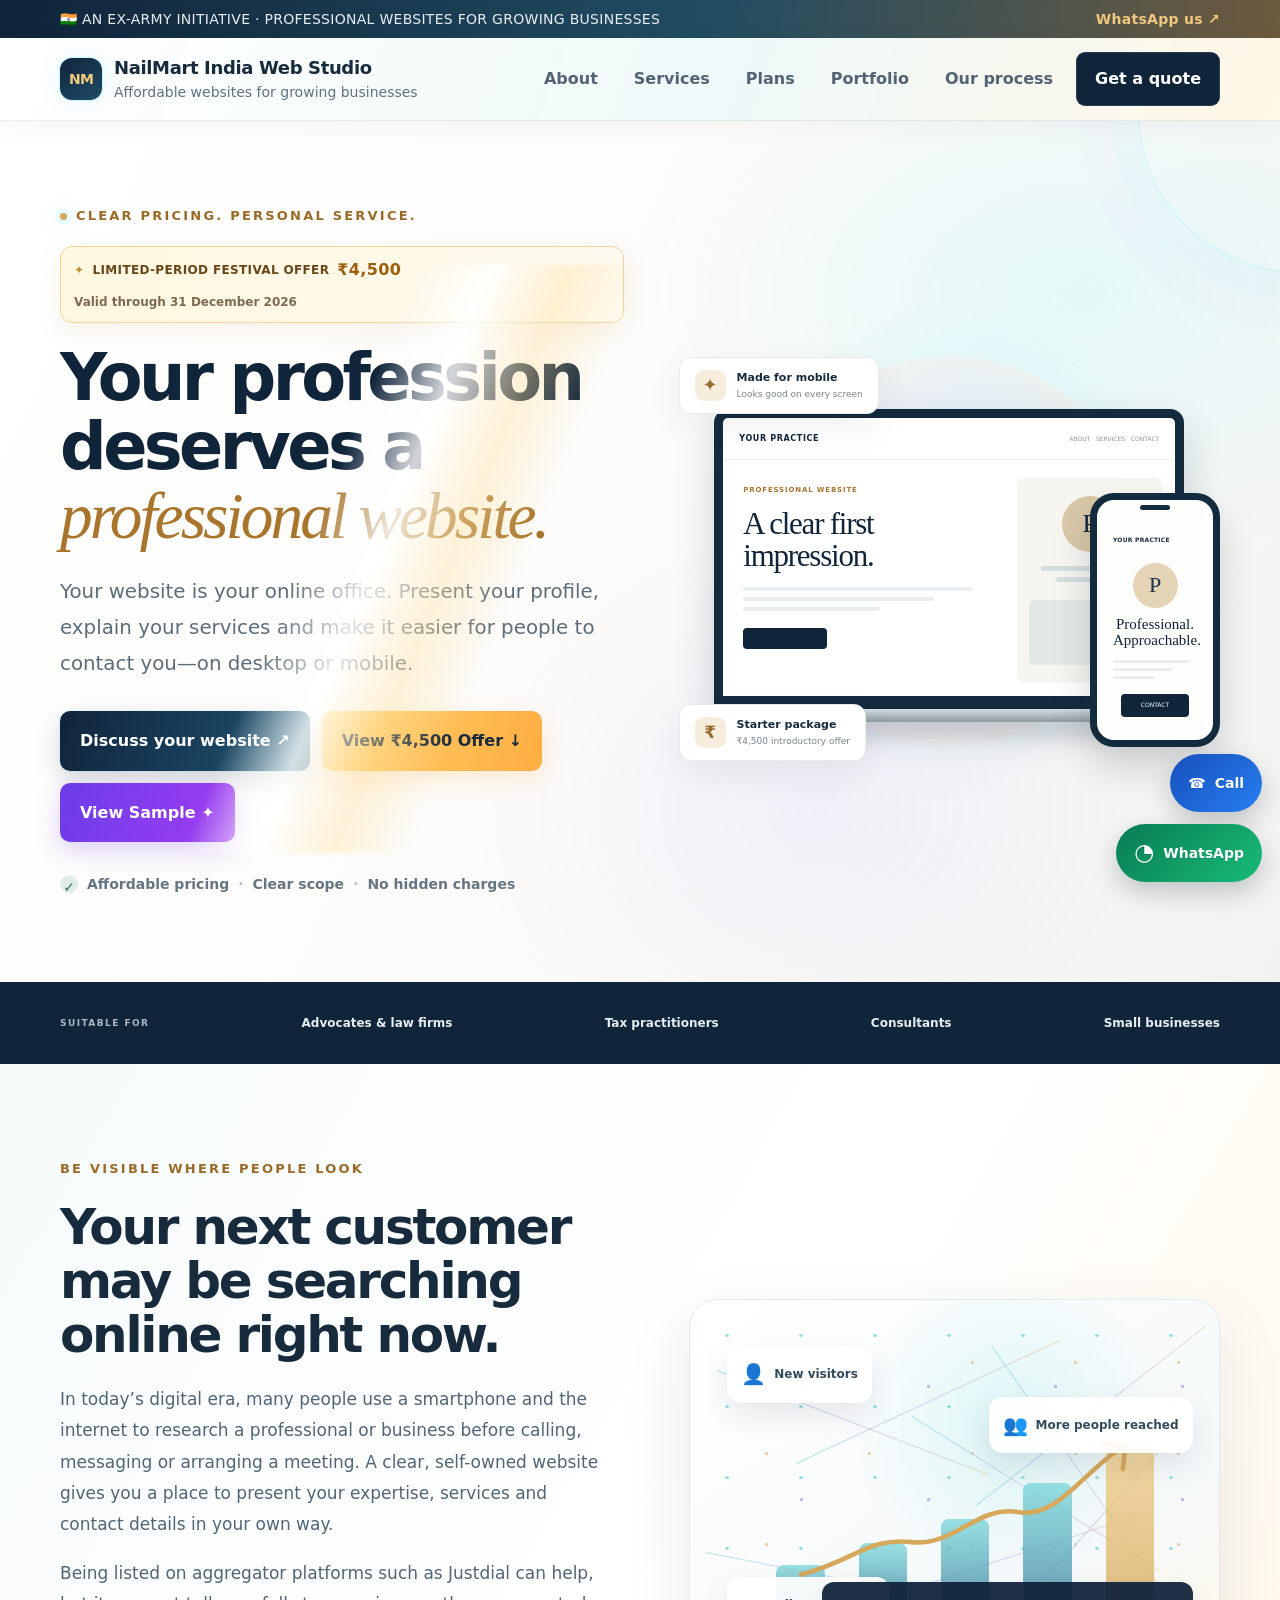
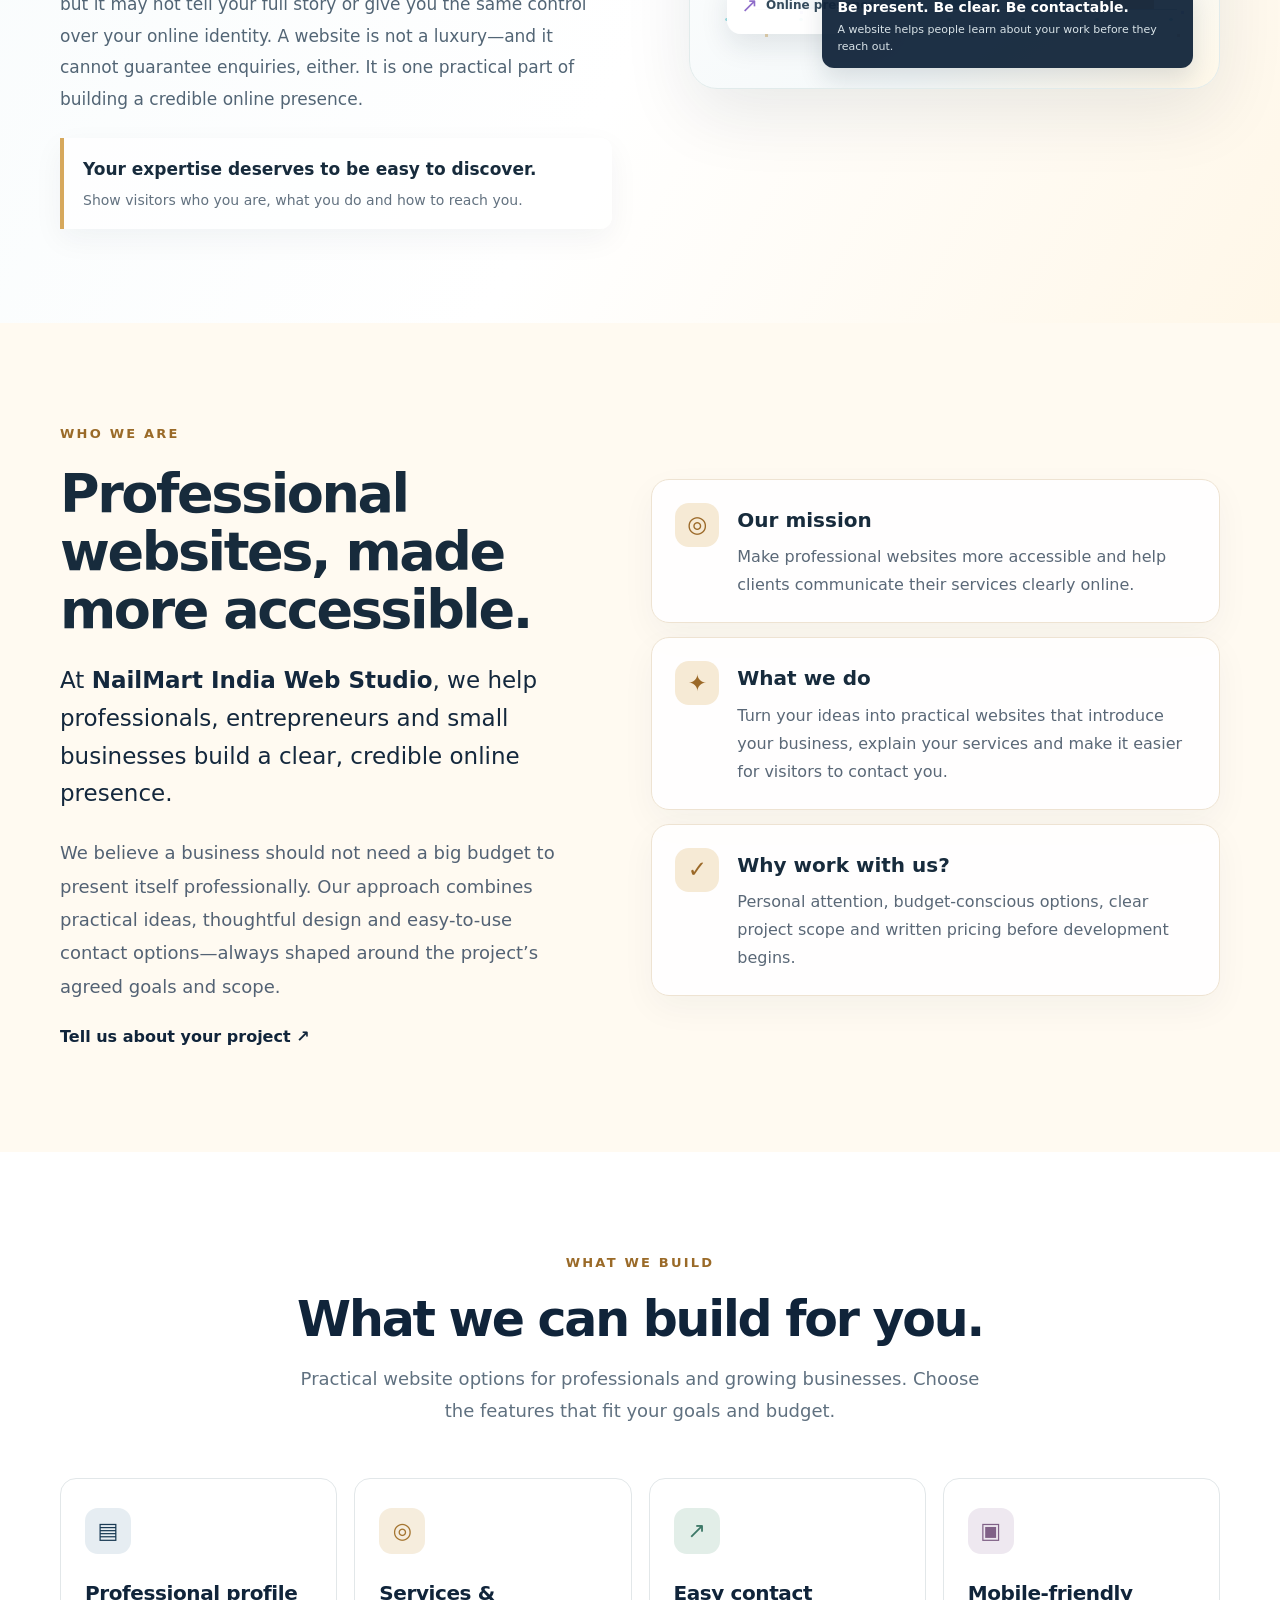
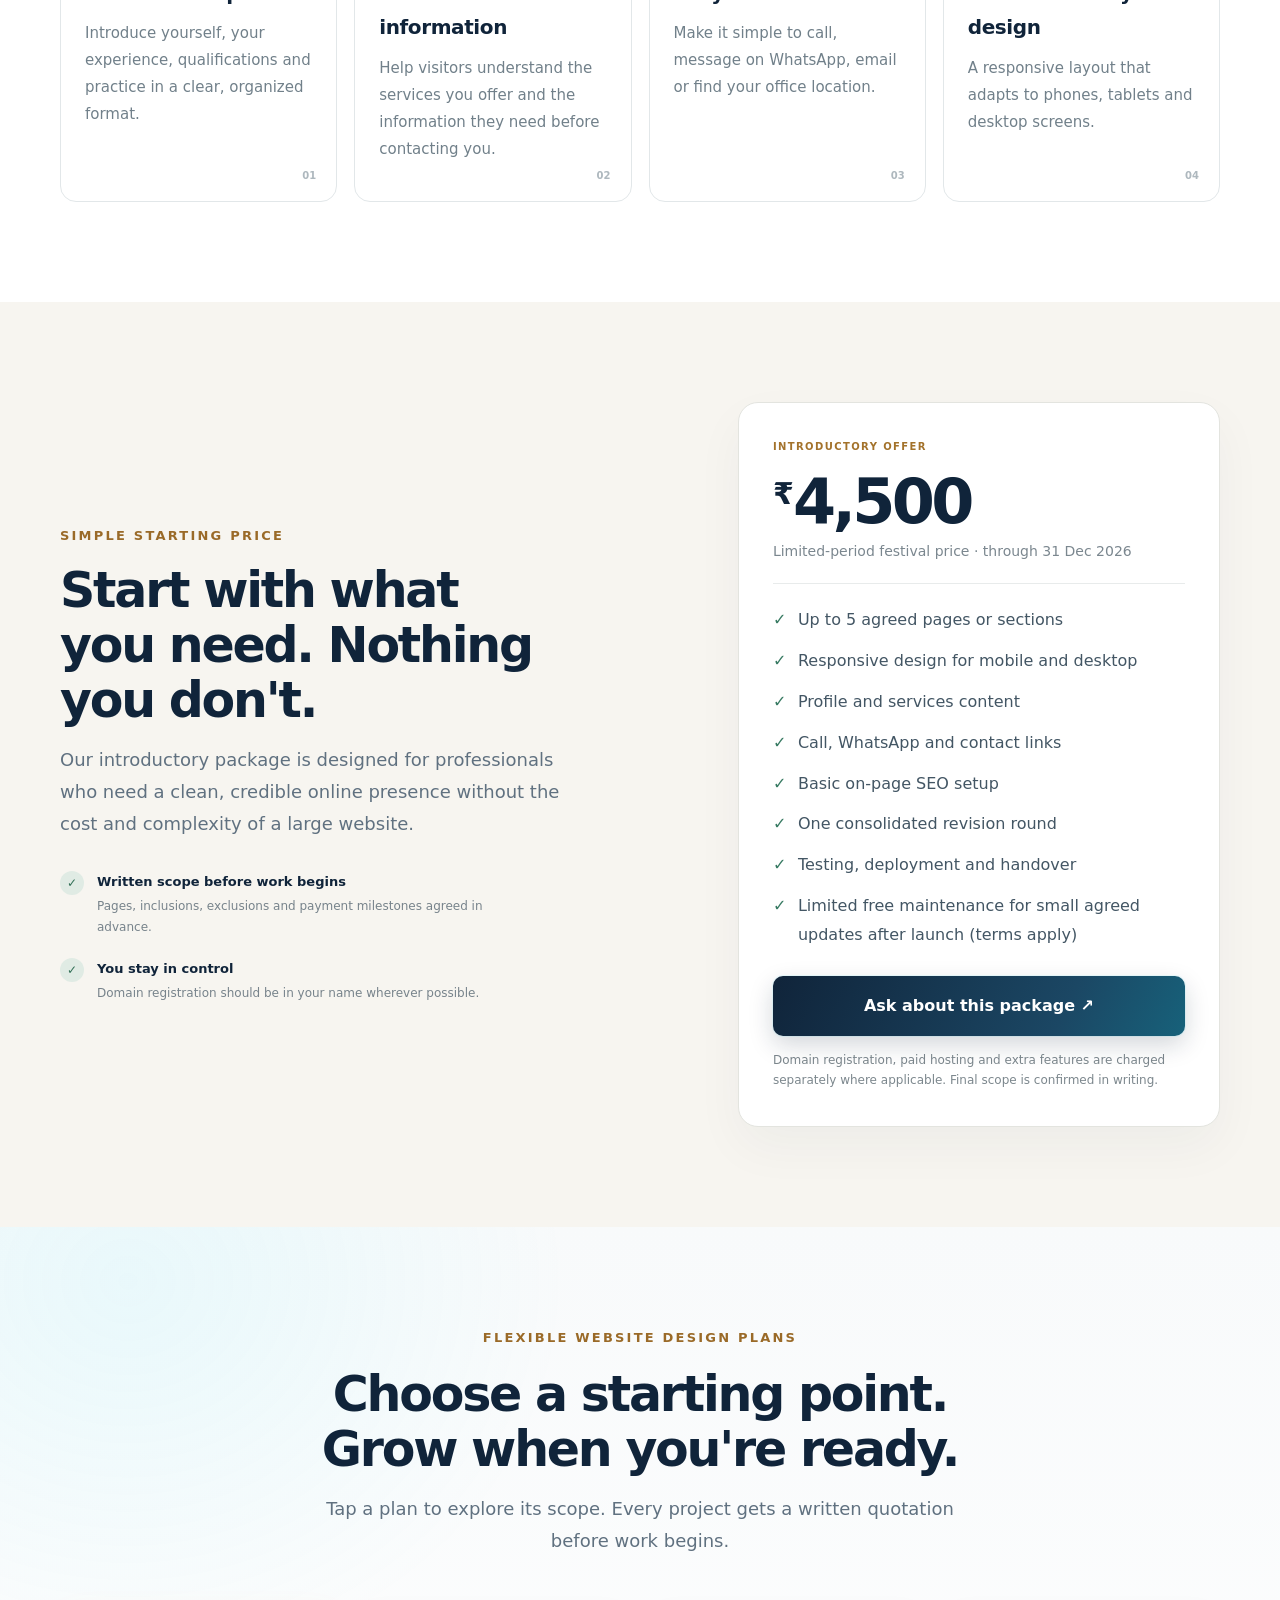
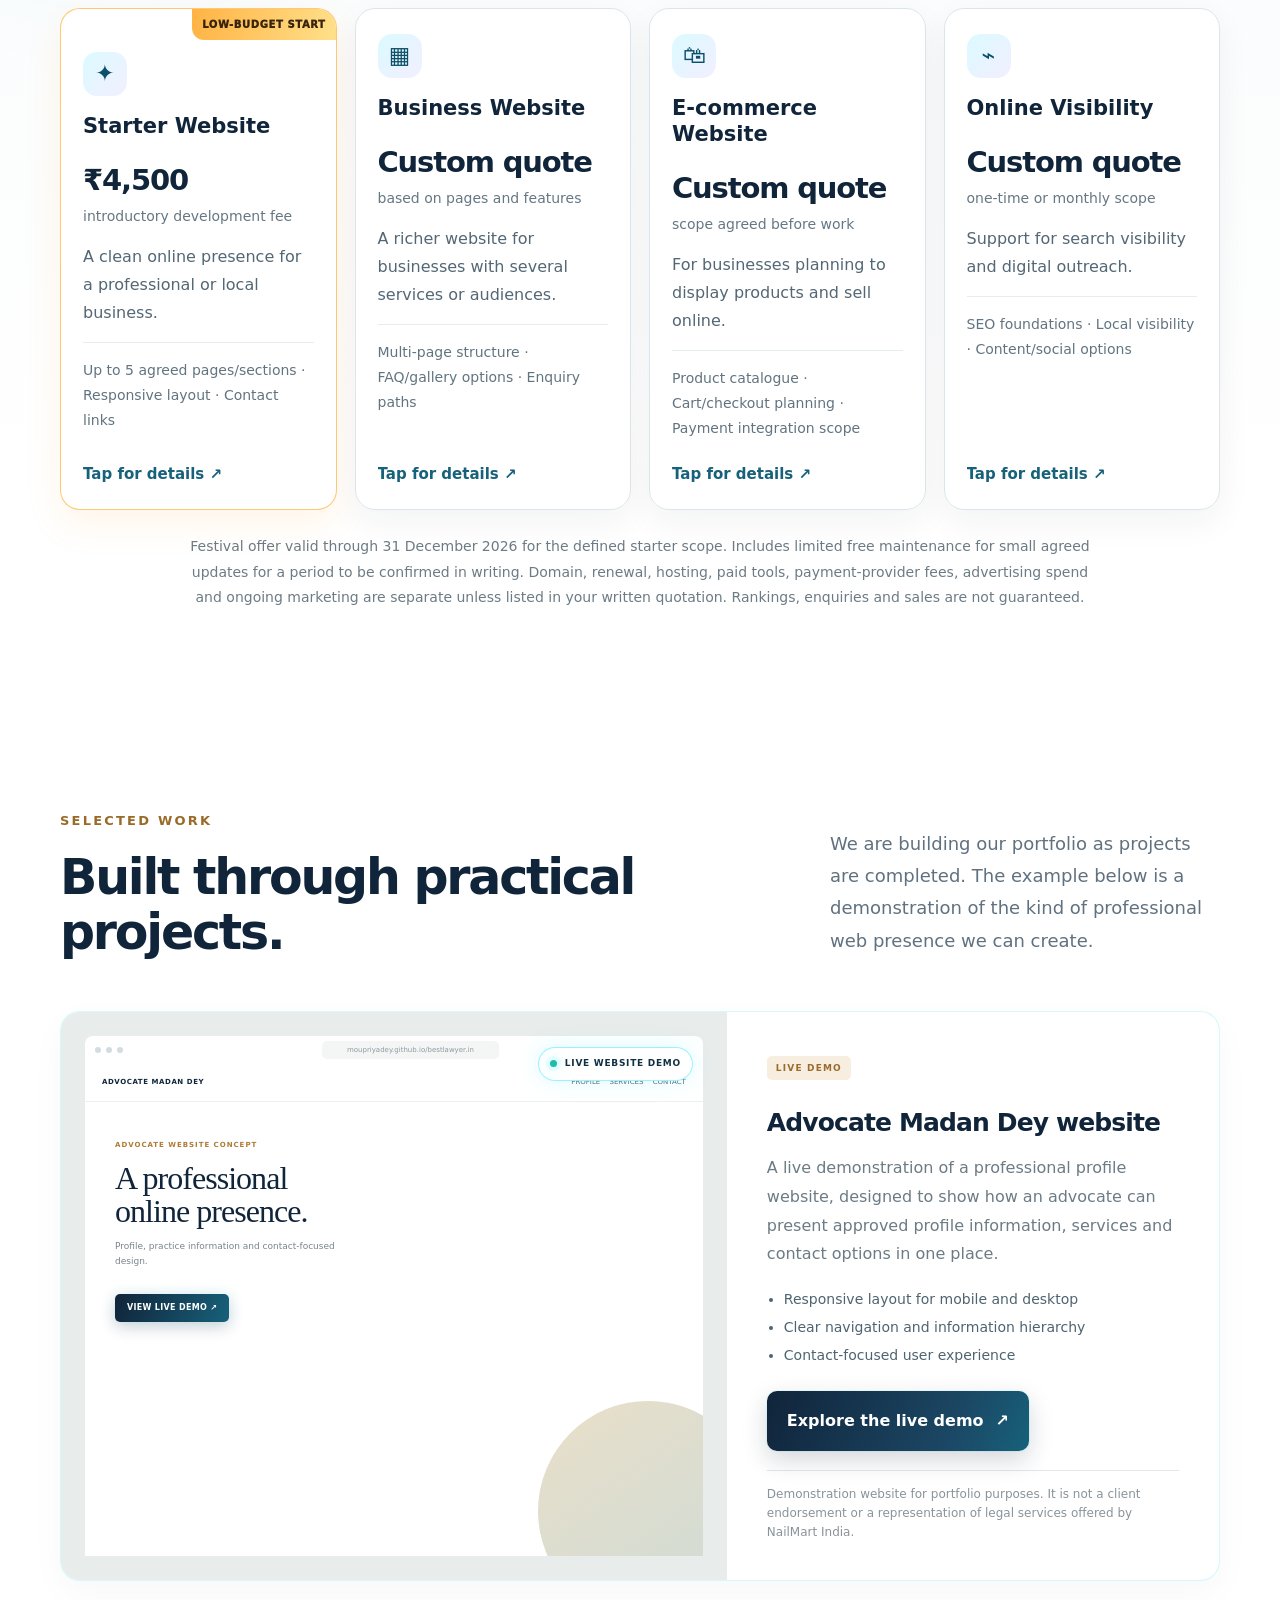
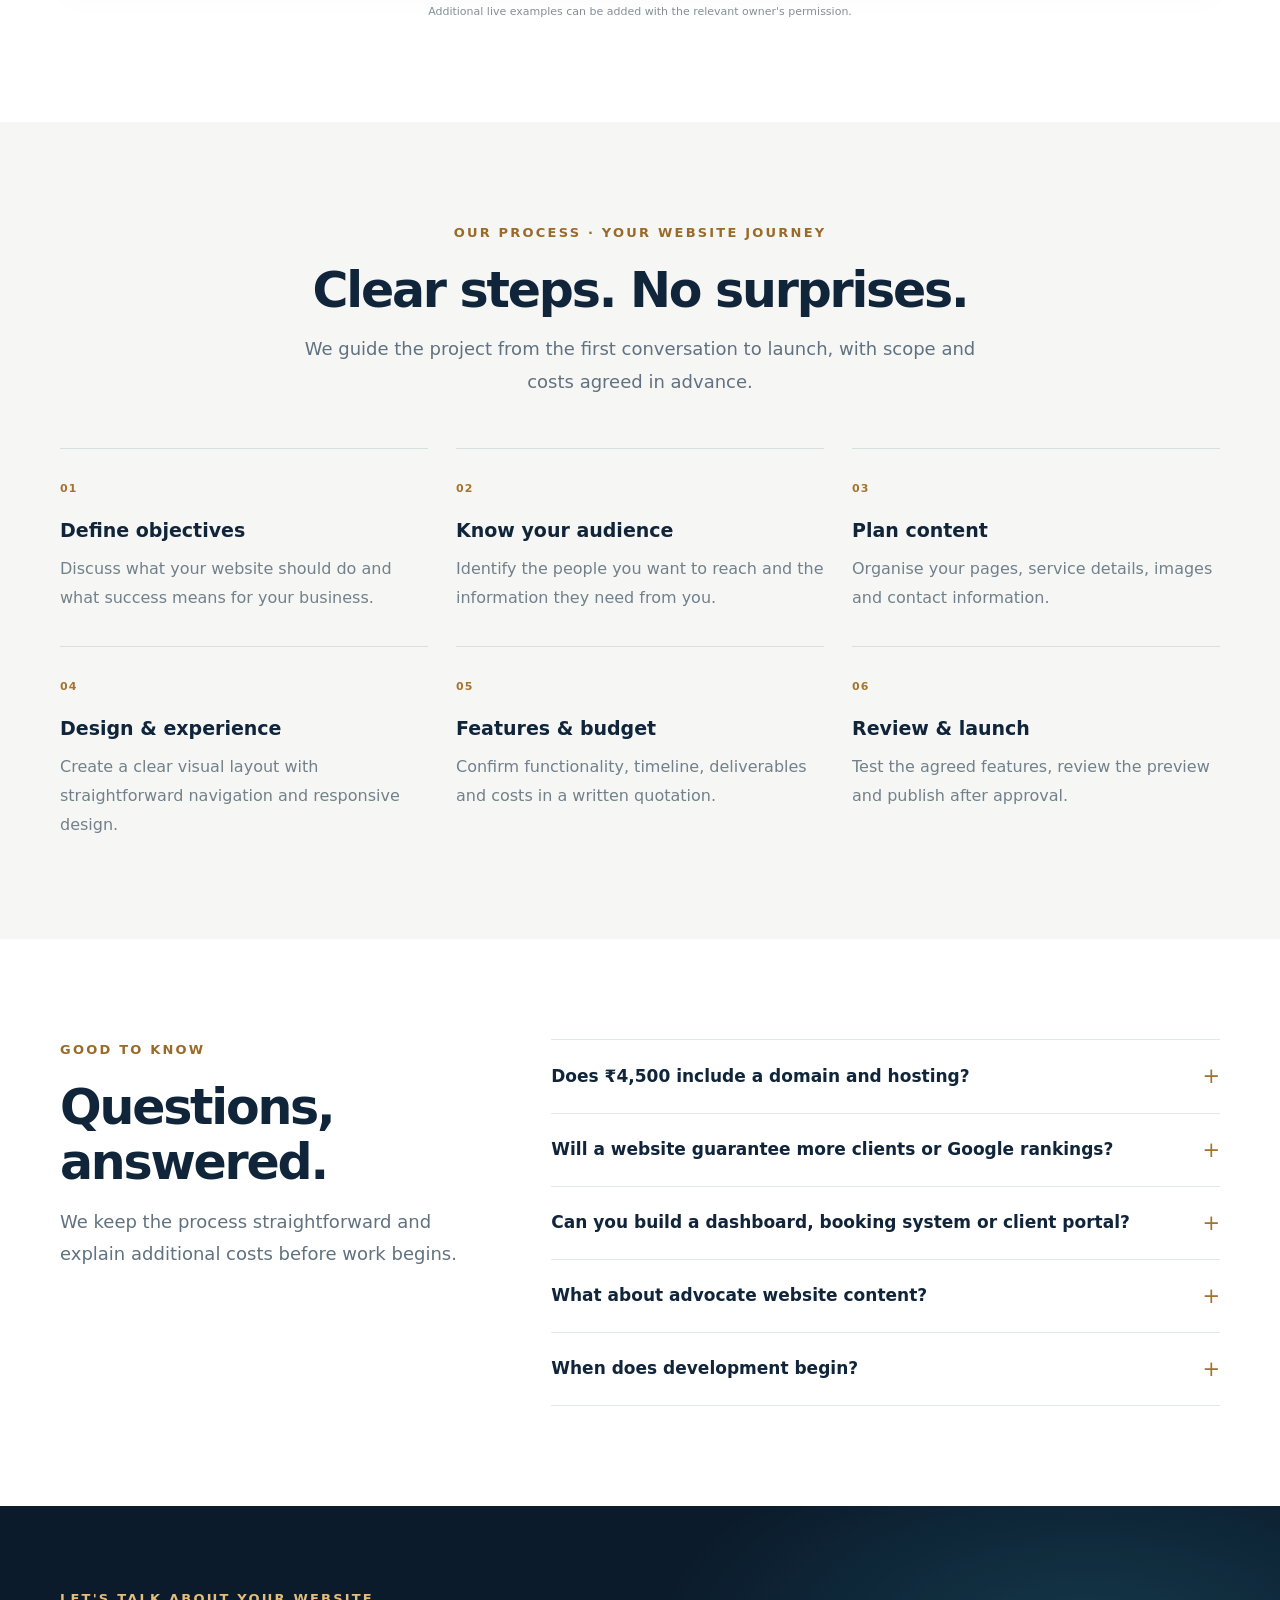
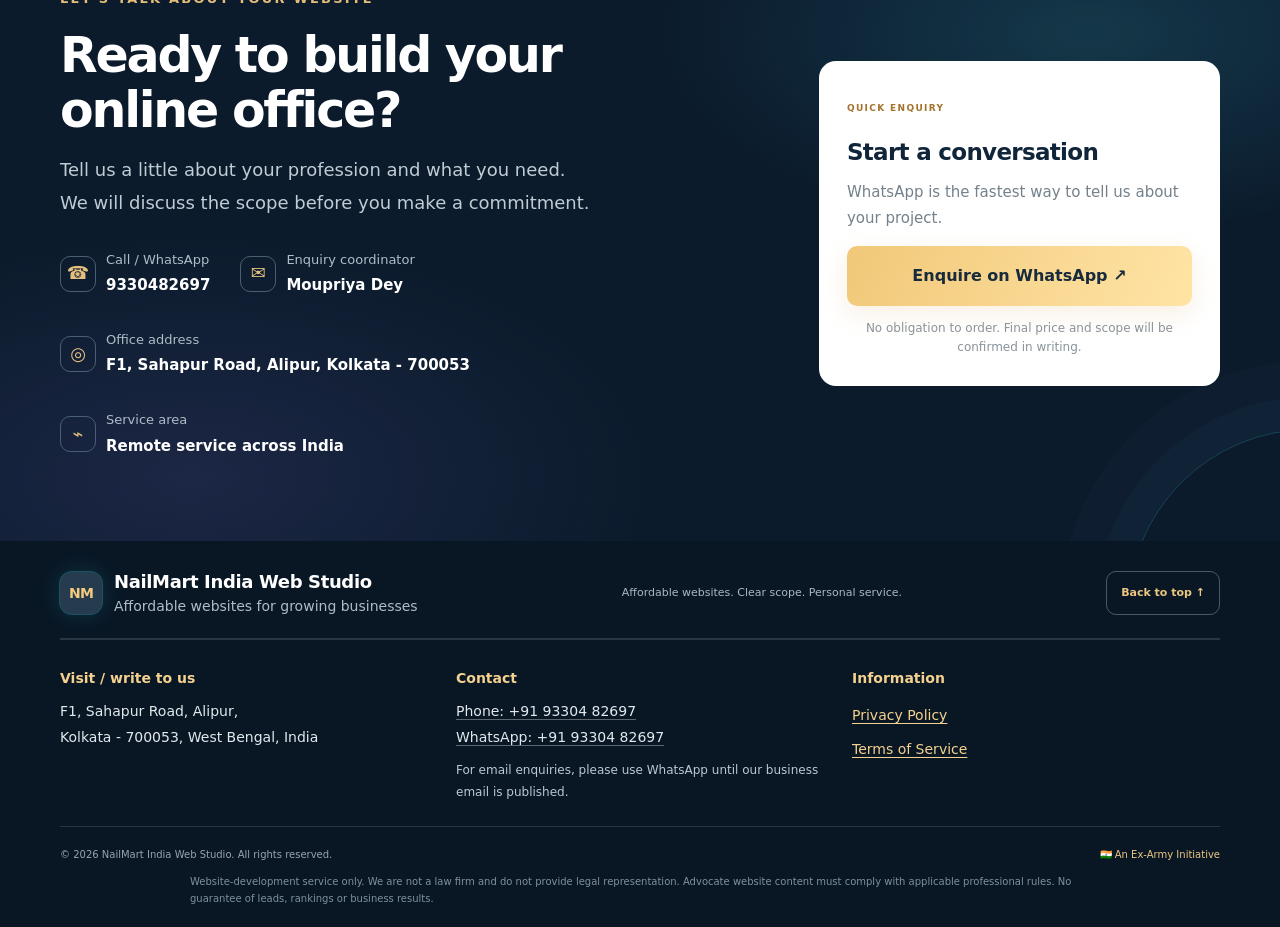
<file: index.html>
<!doctype html>
<html lang="en">
<head>
  <meta charset="utf-8">
  <meta name="viewport" content="width=device-width, initial-scale=1">
  <meta name="theme-color" content="#10243a">
  <meta name="description" content="Affordable website design in Kolkata for advocates, consultants and small businesses. Mobile-friendly websites from ₹4,500, with basic on-page SEO and clear project scope.">
  <link rel="canonical" href="https://nailmartindia.com/">
  <meta property="og:type" content="website">
  <meta property="og:site_name" content="NailMart India Web Studio">
  <meta property="og:title" content="Website Designer in Kolkata | NailMart India">
  <meta property="og:description" content="Affordable, mobile-friendly websites for advocates, professionals and small businesses. Explore the ₹4,500 starter offer.">
  <meta property="og:url" content="https://nailmartindia.com/">
  <meta name="twitter:card" content="summary">
  <title>Website Designer in Kolkata | NailMart India Web Studio</title>
  <link rel="icon" href="assets/favicon.svg" type="image/svg+xml">
  <link rel="stylesheet" href="styles.css">
</head>
<body>
  <a class="skip-link" href="#main">Skip to content</a>
  <div class="topline"><div class="container topline-inner"><span>🇮🇳 AN EX-ARMY INITIATIVE · PROFESSIONAL WEBSITES FOR GROWING BUSINESSES</span><a href="https://wa.me/919330482697?text=Hello%2C%20I%20would%20like%20to%20enquire%20about%20a%20website." target="_blank" rel="noopener">WhatsApp us ↗</a></div></div>
  <header class="site-header">
    <div class="container nav-wrap">
      <a class="brand" href="#home" aria-label="Professional Web Studio home"><span class="brand-mark">NM</span><span><strong>NailMart India Web Studio</strong><small>Affordable websites for growing businesses</small></span></a>
      <button class="menu-toggle" aria-expanded="false" aria-controls="primary-nav" aria-label="Open navigation"><span></span><span></span><span></span></button>
      <nav id="primary-nav" class="primary-nav" aria-label="Main navigation">
        <a href="#about">About</a><a href="#services">Services</a><a href="#plans">Plans</a><a href="#portfolio">Portfolio</a><a href="#process">Our process</a><a class="nav-cta" href="#contact">Get a quote</a>
      </nav>
    </div>
  </header>

  <main id="main">
    <section class="hero section" id="home">
      <div class="container hero-grid">
        <div class="hero-copy">
          <div class="eyebrow"><span class="eyebrow-dot"></span> CLEAR PRICING. PERSONAL SERVICE.</div><div class="festival-offer"><span class="festival-spark">✦</span> LIMITED-PERIOD FESTIVAL OFFER <strong>₹4,500</strong><span>Valid through 31 December 2026</span></div>
          <h1 class="word-reveal" aria-label="Your profession deserves a professional website."><span class="reveal-word">Your</span> <span class="reveal-word">profession</span> <span class="reveal-word">deserves</span> <span class="reveal-word">a</span> <em><span class="reveal-word">professional</span> <span class="reveal-word">website.</span></em></h1>
          <p class="hero-lead">Your website is your online office. Present your profile, explain your services and make it easier for people to contact you—on desktop or mobile.</p>
          <div class="hero-actions">
<a class="button button-primary" href="https://wa.me/919330482697?text=Hello%2C%20I%20would%20like%20to%20discuss%20a%20professional%20website." target="_blank" rel="noopener">Discuss your website ↗</a>
<a class="button button-offer offer-pulse" href="#pricing">View ₹4,500 Offer ↓</a>
<a class="button button-sample sample-pulse" href="#portfolio">View Sample ✦</a>
</div>
          <div class="hero-proof"><span class="proof-icon">✓</span><span>Affordable pricing</span><span class="proof-sep">·</span><span>Clear scope</span><span class="proof-sep">·</span><span>No hidden charges</span></div>
        </div>
        <div class="hero-visual" aria-label="Illustration of a professional website displayed on a laptop and phone" role="img">
          <div class="visual-glow"></div><div class="shine-sweep" aria-hidden="true"></div><div class="float-card card-top"><span class="mini-icon">✦</span><span><strong>Made for mobile</strong><small>Looks good on every screen</small></span></div>
          <div class="device laptop"><div class="screen"><div class="mock-nav"><span class="mock-logo">YOUR PRACTICE</span><span class="mock-menu">ABOUT&nbsp;&nbsp; SERVICES&nbsp;&nbsp; CONTACT</span></div><div class="mock-body"><div class="mock-tag">PROFESSIONAL WEBSITE</div><div class="mock-title">A clear first<br>impression.</div><div class="mock-lines"><i></i><i></i><i></i></div><div class="mock-button"></div></div><div class="mock-side"><div class="mock-avatar">P</div><div class="mock-line"></div><div class="mock-line short"></div><div class="mock-box"></div></div></div><div class="laptop-base"></div></div>
          <div class="device phone"><div class="phone-speaker"></div><div class="phone-screen"><div class="phone-logo">YOUR PRACTICE</div><div class="phone-circle">P</div><div class="phone-title">Professional.<br>Approachable.</div><div class="phone-lines"><i></i><i></i><i></i></div><div class="phone-cta">CONTACT</div></div></div>
          <div class="float-card card-bottom"><span class="price-symbol">₹</span><span><strong>Starter package</strong><small>₹4,500 introductory offer</small></span></div>
        </div>
      </div>
    </section>

    <section class="trust-strip"><div class="container trust-inner"><span>SUITABLE FOR</span><div>Advocates & law firms</div><div>Tax practitioners</div><div>Consultants</div><div>Small businesses</div></div></section>

    <section class="digital-reality-section" id="digital-reality"><div class="container digital-reality-grid"><div class="digital-reality-copy"><div class="eyebrow">BE VISIBLE WHERE PEOPLE LOOK</div><h2>Your next customer may be searching online right now.</h2><p>In today’s digital era, many people use a smartphone and the internet to research a professional or business before calling, messaging or arranging a meeting. A clear, self-owned website gives you a place to present your expertise, services and contact details in your own way.</p><p>Being listed on aggregator platforms such as Justdial can help, but it may not tell your full story or give you the same control over your online identity. A website is not a luxury—and it cannot guarantee enquiries, either. It is one practical part of building a credible online presence.</p><div class="reality-callout"><strong>Your expertise deserves to be easy to discover.</strong><span>Show visitors who you are, what you do and how to reach you.</span></div></div><div class="growth-illustration" role="img" aria-label="Illustration of a growing business reaching more prospective clients online"><div class="network-lines" aria-hidden="true"><i></i><i></i><i></i><i></i><i></i><i></i><i></i><i></i></div><div class="growth-chart"><span class="chart-bar b1"></span><span class="chart-bar b2"></span><span class="chart-bar b3"></span><span class="chart-bar b4"></span><span class="chart-bar b5"></span><svg viewBox="0 0 320 160" aria-hidden="true"><path d="M18 130 C65 118 75 98 113 102 S170 70 205 76 S260 42 298 18" fill="none" stroke="#d6a85c" stroke-width="4" stroke-linecap="round"/><path d="M278 18 L298 18 L296 39" fill="none" stroke="#d6a85c" stroke-width="4" stroke-linecap="round" stroke-linejoin="round"/></svg></div><div class="client-bubble client-one"><span>👤</span><b>New visitors</b></div><div class="client-bubble client-two"><span>👥</span><b>More people reached</b></div><div class="client-bubble client-three"><span>↗</span><b>Online presence</b></div><div class="growth-caption"><strong>Be present. Be clear. Be contactable.</strong><small>A website helps people learn about your work before they reach out.</small></div></div></div></section>

    <section class="section about-section" id="about">
  <div class="container about-grid">
    <div class="about-copy">
      <div class="eyebrow">WHO WE ARE</div>
      <h2>Professional websites, made more accessible.</h2>
      <p class="about-lead">At <strong>NailMart India Web Studio</strong>, we help professionals, entrepreneurs and small businesses build a clear, credible online presence.</p>
      <p>We believe a business should not need a big budget to present itself professionally. Our approach combines practical ideas, thoughtful design and easy-to-use contact options—always shaped around the project’s agreed goals and scope.</p>
      <a class="text-link" href="#contact">Tell us about your project <span aria-hidden="true">↗</span></a>
    </div>
    <div class="about-values">
      <article class="about-value"><span class="about-value-icon">◎</span><div><h3>Our mission</h3><p>Make professional websites more accessible and help clients communicate their services clearly online.</p></div></article>
      <article class="about-value"><span class="about-value-icon">✦</span><div><h3>What we do</h3><p>Turn your ideas into practical websites that introduce your business, explain your services and make it easier for visitors to contact you.</p></div></article>
      <article class="about-value"><span class="about-value-icon">✓</span><div><h3>Why work with us?</h3><p>Personal attention, budget-conscious options, clear project scope and written pricing before development begins.</p></div></article>
    </div>
  </div>
</section>

    <section class="section section-light" id="services"><div class="container">
      <div class="section-heading"><div class="eyebrow">WHAT WE BUILD</div><h2>What we can build for you.</h2><p>Practical website options for professionals and growing businesses. Choose the features that fit your goals and budget.</p></div>
      <div class="service-grid">
        <article class="service-card"><div class="service-icon icon-navy">▤</div><h3>Professional profile</h3><p>Introduce yourself, your experience, qualifications and practice in a clear, organized format.</p><span class="card-number">01</span></article>
        <article class="service-card"><div class="service-icon icon-gold">◎</div><h3>Services & information</h3><p>Help visitors understand the services you offer and the information they need before contacting you.</p><span class="card-number">02</span></article>
        <article class="service-card"><div class="service-icon icon-green">↗</div><h3>Easy contact</h3><p>Make it simple to call, message on WhatsApp, email or find your office location.</p><span class="card-number">03</span></article>
        <article class="service-card"><div class="service-icon icon-plum">▣</div><h3>Mobile-friendly design</h3><p>A responsive layout that adapts to phones, tablets and desktop screens.</p><span class="card-number">04</span></article>
      </div>
    </div></section>

    <section class="section pricing-section" id="pricing"><div class="container pricing-grid">
      <div class="pricing-copy"><div class="eyebrow">SIMPLE STARTING PRICE</div><h2>Start with what you need. Nothing you don't.</h2><p>Our introductory package is designed for professionals who need a clean, credible online presence without the cost and complexity of a large website.</p><div class="pricing-note"><span class="note-check">✓</span><span><strong>Written scope before work begins</strong><small>Pages, inclusions, exclusions and payment milestones agreed in advance.</small></span></div><div class="pricing-note"><span class="note-check">✓</span><span><strong>You stay in control</strong><small>Domain registration should be in your name wherever possible.</small></span></div></div>
      <article class="price-card"><div class="price-label">INTRODUCTORY OFFER</div><div class="price-amount"><span>₹</span>4,500</div><p class="price-caption">Limited-period festival price · through 31 Dec 2026</p><div class="price-rule"></div><ul class="feature-list"><li>Up to 5 agreed pages or sections</li><li>Responsive design for mobile and desktop</li><li>Profile and services content</li><li>Call, WhatsApp and contact links</li><li>Basic on-page SEO setup</li><li>One consolidated revision round</li><li>Testing, deployment and handover</li><li>Limited free maintenance for small agreed updates after launch (terms apply)</li></ul><a class="button button-primary button-full" href="https://wa.me/919330482697?text=Hello%2C%20please%20share%20details%20of%20the%20%E2%82%B94%2C500%20website%20starter%20package." target="_blank" rel="noopener">Ask about this package ↗</a><p class="price-footnote">Domain registration, paid hosting and extra features are charged separately where applicable. Final scope is confirmed in writing.</p></article>
    </div></section>

    <section class="section plans-section" id="plans"><div class="container">
<div class="section-heading"><div class="eyebrow">FLEXIBLE WEBSITE DESIGN PLANS</div><h2>Choose a starting point. Grow when you're ready.</h2><p>Tap a plan to explore its scope. Every project gets a written quotation before work begins.</p></div>
<div class="plan-grid">
<button class="plan-card plan-starter" type="button" data-modal="plan-starter"><span class="plan-ribbon">LOW-BUDGET START</span><span class="plan-icon">✦</span><span class="plan-name">Starter Website</span><span class="plan-price">₹4,500</span><span class="plan-price-note">introductory development fee</span><span class="plan-summary">A clean online presence for a professional or local business.</span><span class="plan-mini-list">Up to 5 agreed pages/sections · Responsive layout · Contact links</span><span class="plan-card-action">Tap for details ↗</span></button>
<button class="plan-card" type="button" data-modal="plan-business"><span class="plan-icon">▦</span><span class="plan-name">Business Website</span><span class="plan-price">Custom quote</span><span class="plan-price-note">based on pages and features</span><span class="plan-summary">A richer website for businesses with several services or audiences.</span><span class="plan-mini-list">Multi-page structure · FAQ/gallery options · Enquiry paths</span><span class="plan-card-action">Tap for details ↗</span></button>
<button class="plan-card" type="button" data-modal="plan-ecommerce"><span class="plan-icon">🛍</span><span class="plan-name">E-commerce Website</span><span class="plan-price">Custom quote</span><span class="plan-price-note">scope agreed before work</span><span class="plan-summary">For businesses planning to display products and sell online.</span><span class="plan-mini-list">Product catalogue · Cart/checkout planning · Payment integration scope</span><span class="plan-card-action">Tap for details ↗</span></button>
<button class="plan-card" type="button" data-modal="plan-visibility"><span class="plan-icon">⌁</span><span class="plan-name">Online Visibility</span><span class="plan-price">Custom quote</span><span class="plan-price-note">one-time or monthly scope</span><span class="plan-summary">Support for search visibility and digital outreach.</span><span class="plan-mini-list">SEO foundations · Local visibility · Content/social options</span><span class="plan-card-action">Tap for details ↗</span></button>
</div><p class="plans-footnote">Festival offer valid through 31 December 2026 for the defined starter scope. Includes limited free maintenance for small agreed updates for a period to be confirmed in writing. Domain, renewal, hosting, paid tools, payment-provider fees, advertising spend and ongoing marketing are separate unless listed in your written quotation. Rankings, enquiries and sales are not guaranteed.</p>
</div></section>
<section class="section section-light" id="portfolio"><div class="container">
      <div class="section-heading heading-row"><div><div class="eyebrow">SELECTED WORK</div><h2>Built through practical projects.</h2></div><p>We are building our portfolio as projects are completed. The example below is a demonstration of the kind of professional web presence we can create.</p></div>
      <article class="portfolio-card portfolio-card-live"><a class="portfolio-preview portfolio-preview-link" href="https://moupriyadey.github.io/bestlawyer.in/" target="_blank" rel="noopener" aria-label="Open the live Advocate Madan Dey website demo"><span class="live-preview-badge"><span class="live-dot"></span> LIVE WEBSITE DEMO</span><div class="browser-bar"><span></span><span></span><span></span><div>moupriyadey.github.io/bestlawyer.in</div></div><div class="preview-page"><div class="preview-header"><b>ADVOCATE MADAN DEY</b><span>PROFILE　 SERVICES　 CONTACT</span></div><div class="preview-content"><div class="preview-kicker">ADVOCATE WEBSITE CONCEPT</div><h3>A professional<br>online presence.</h3><p>Profile, practice information and contact-focused design.</p><div class="preview-btn">VIEW LIVE DEMO ↗</div></div><div class="preview-orb"></div></div></a><div class="portfolio-info"><span class="portfolio-tag">LIVE DEMO</span><h3>Advocate Madan Dey website</h3><p>A live demonstration of a professional profile website, designed to show how an advocate can present approved profile information, services and contact options in one place.</p><ul class="portfolio-points"><li>Responsive layout for mobile and desktop</li><li>Clear navigation and information hierarchy</li><li>Contact-focused user experience</li></ul><a class="button button-primary portfolio-demo-button" href="https://moupriyadey.github.io/bestlawyer.in/" target="_blank" rel="noopener">Explore the live demo <span aria-hidden="true">↗</span></a><span class="portfolio-disclaimer">Demonstration website for portfolio purposes. It is not a client endorsement or a representation of legal services offered by NailMart India.</span></div></article>
      <p class="portfolio-note">Additional live examples can be added with the relevant owner's permission.</p>
    </div></section>

    <section class="section process-section" id="process"><div class="container"><div class="section-heading"><div class="eyebrow">OUR PROCESS · YOUR WEBSITE JOURNEY</div><h2>Clear steps. No surprises.</h2><p>We guide the project from the first conversation to launch, with scope and costs agreed in advance.</p></div><div class="process-grid process-grid-six">
<article><span class="process-no">01</span><h3>Define objectives</h3><p>Discuss what your website should do and what success means for your business.</p></article>
<article><span class="process-no">02</span><h3>Know your audience</h3><p>Identify the people you want to reach and the information they need from you.</p></article>
<article><span class="process-no">03</span><h3>Plan content</h3><p>Organise your pages, service details, images and contact information.</p></article>
<article><span class="process-no">04</span><h3>Design & experience</h3><p>Create a clear visual layout with straightforward navigation and responsive design.</p></article>
<article><span class="process-no">05</span><h3>Features & budget</h3><p>Confirm functionality, timeline, deliverables and costs in a written quotation.</p></article>
<article><span class="process-no">06</span><h3>Review & launch</h3><p>Test the agreed features, review the preview and publish after approval.</p></article>
</div></div></section>

    <section class="section faq-section"><div class="container faq-grid"><div><div class="eyebrow">GOOD TO KNOW</div><h2>Questions, answered.</h2><p>We keep the process straightforward and explain additional costs before work begins.</p></div><div class="faq-list"><details><summary>Does ₹4,500 include a domain and hosting?</summary><p>No. Domain registration, renewal and paid hosting are separate where required. We will explain the options and costs before you commit.</p></details><details><summary>Will a website guarantee more clients or Google rankings?</summary><p>No. A website can make your information easier to find and contact, but enquiries, revenue and search rankings cannot be guaranteed.</p></details><details><summary>Can you build a dashboard, booking system or client portal?</summary><p>These features are outside the starter package. We can review the requirements and provide a separate quotation if feasible.</p></details><details><summary>What about advocate website content?</summary><p>The advocate must approve the content, and it must comply with applicable professional conduct rules. We do not promise or promote legal outcomes.</p></details><details><summary>When does development begin?</summary><p>After the written scope is approved, the agreement is accepted, the advance is received and the required content is supplied. A typical starter project is estimated at 7–10 working days from that point, subject to client response and scope.</p></details></div></div></section>

    <section class="contact-section" id="contact"><div class="container contact-grid"><div><div class="eyebrow eyebrow-light">LET'S TALK ABOUT YOUR WEBSITE</div><h2>Ready to build your online office?</h2><p>Tell us a little about your profession and what you need. We will discuss the scope before you make a commitment.</p><div class="contact-details"><div><span class="contact-icon">☎</span><span><small>Call / WhatsApp</small><strong>9330482697</strong></span></div><div><span class="contact-icon">✉</span><span><small>Enquiry coordinator</small><strong>Moupriya Dey</strong></span></div><div><span class="contact-icon">◎</span><span><small>Office address</small><strong>F1, Sahapur Road, Alipur, Kolkata - 700053</strong></span></div><div><span class="contact-icon">⌁</span><span><small>Service area</small><strong>Remote service across India</strong></span></div></div></div><div class="contact-panel"><span class="panel-label">QUICK ENQUIRY</span><h3>Start a conversation</h3><p>WhatsApp is the fastest way to tell us about your project.</p><a class="button button-light button-full" href="https://wa.me/919330482697?text=Hello%20Moupriya%2C%20I%20am%20interested%20in%20a%20professional%20website.%0AProfession%3A%20%0ACity%3A%20%0ARequired%20pages%3A%20%0ATimeline%3A%20" target="_blank" rel="noopener">Enquire on WhatsApp ↗</a><small class="panel-small">No obligation to order. Final price and scope will be confirmed in writing.</small></div></div></section>
  </main>

  <footer class="site-footer"><div class="container footer-main"><a class="brand brand-footer" href="#home"><span class="brand-mark">NM</span><span><strong>NailMart India Web Studio</strong><small>Affordable websites for growing businesses</small></span></a><p>Affordable websites. Clear scope. Personal service.</p><a href="#home" class="back-top">Back to top ↑</a></div><div class="container footer-contact-grid"><div><h3>Visit / write to us</h3><p>F1, Sahapur Road, Alipur,<br>Kolkata - 700053, West Bengal, India</p></div><div><h3>Contact</h3><p><a href="tel:+919330482697">Phone: +91 93304 82697</a><br><a href="https://wa.me/919330482697" target="_blank" rel="noopener">WhatsApp: +91 93304 82697</a></p><p class="email-pending-note">For email enquiries, please use WhatsApp until our business email is published.</p></div><div><h3>Information</h3><p><button type="button" class="footer-legal-link" data-legal="privacy">Privacy Policy</button><br><button type="button" class="footer-legal-link" data-legal="terms">Terms of Service</button></p></div></div><div class="container footer-bottom"><span>© <span id="year">2026</span> NailMart India Web Studio. All rights reserved.</span><span class="initiative">🇮🇳 An Ex-Army Initiative</span></div><div class="container legal-note">Website-development service only. We are not a law firm and do not provide legal representation. Advocate website content must comply with applicable professional rules. No guarantee of leads, rankings or business results.</div></footer>
  <div class="detail-modal" id="detail-modal" aria-hidden="true"><div class="detail-backdrop" data-modal-close></div>
<section class="detail-dialog" role="dialog" aria-modal="true" aria-labelledby="detail-modal-title" tabindex="-1">
<button class="detail-close" type="button" aria-label="Close details" data-modal-close>×</button><span class="detail-kicker" id="detail-modal-kicker">NAILMART INDIA WEB STUDIO</span><h2 id="detail-modal-title">More details</h2><div id="detail-modal-content"></div>
<a class="button button-primary button-full" id="detail-modal-cta" href="https://wa.me/919330482697" target="_blank" rel="noopener">Discuss this option ↗</a></section></div>
<div class="floating-contact" aria-label="Quick contact"><a class="floating-contact-btn floating-call" href="tel:+919330482697" aria-label="Call NailMart India">☎ <span>Call</span></a><a class="floating-contact-btn floating-whatsapp" href="https://wa.me/919330482697?text=Hello%2C%20I%20would%20like%20to%20enquire%20about%20a%20website." target="_blank" rel="noopener" aria-label="Chat on WhatsApp"><span class="wa-glyph">◔</span><span>WhatsApp</span></a></div>
<script src="script.js"></script>
</body>
</html>
</file>
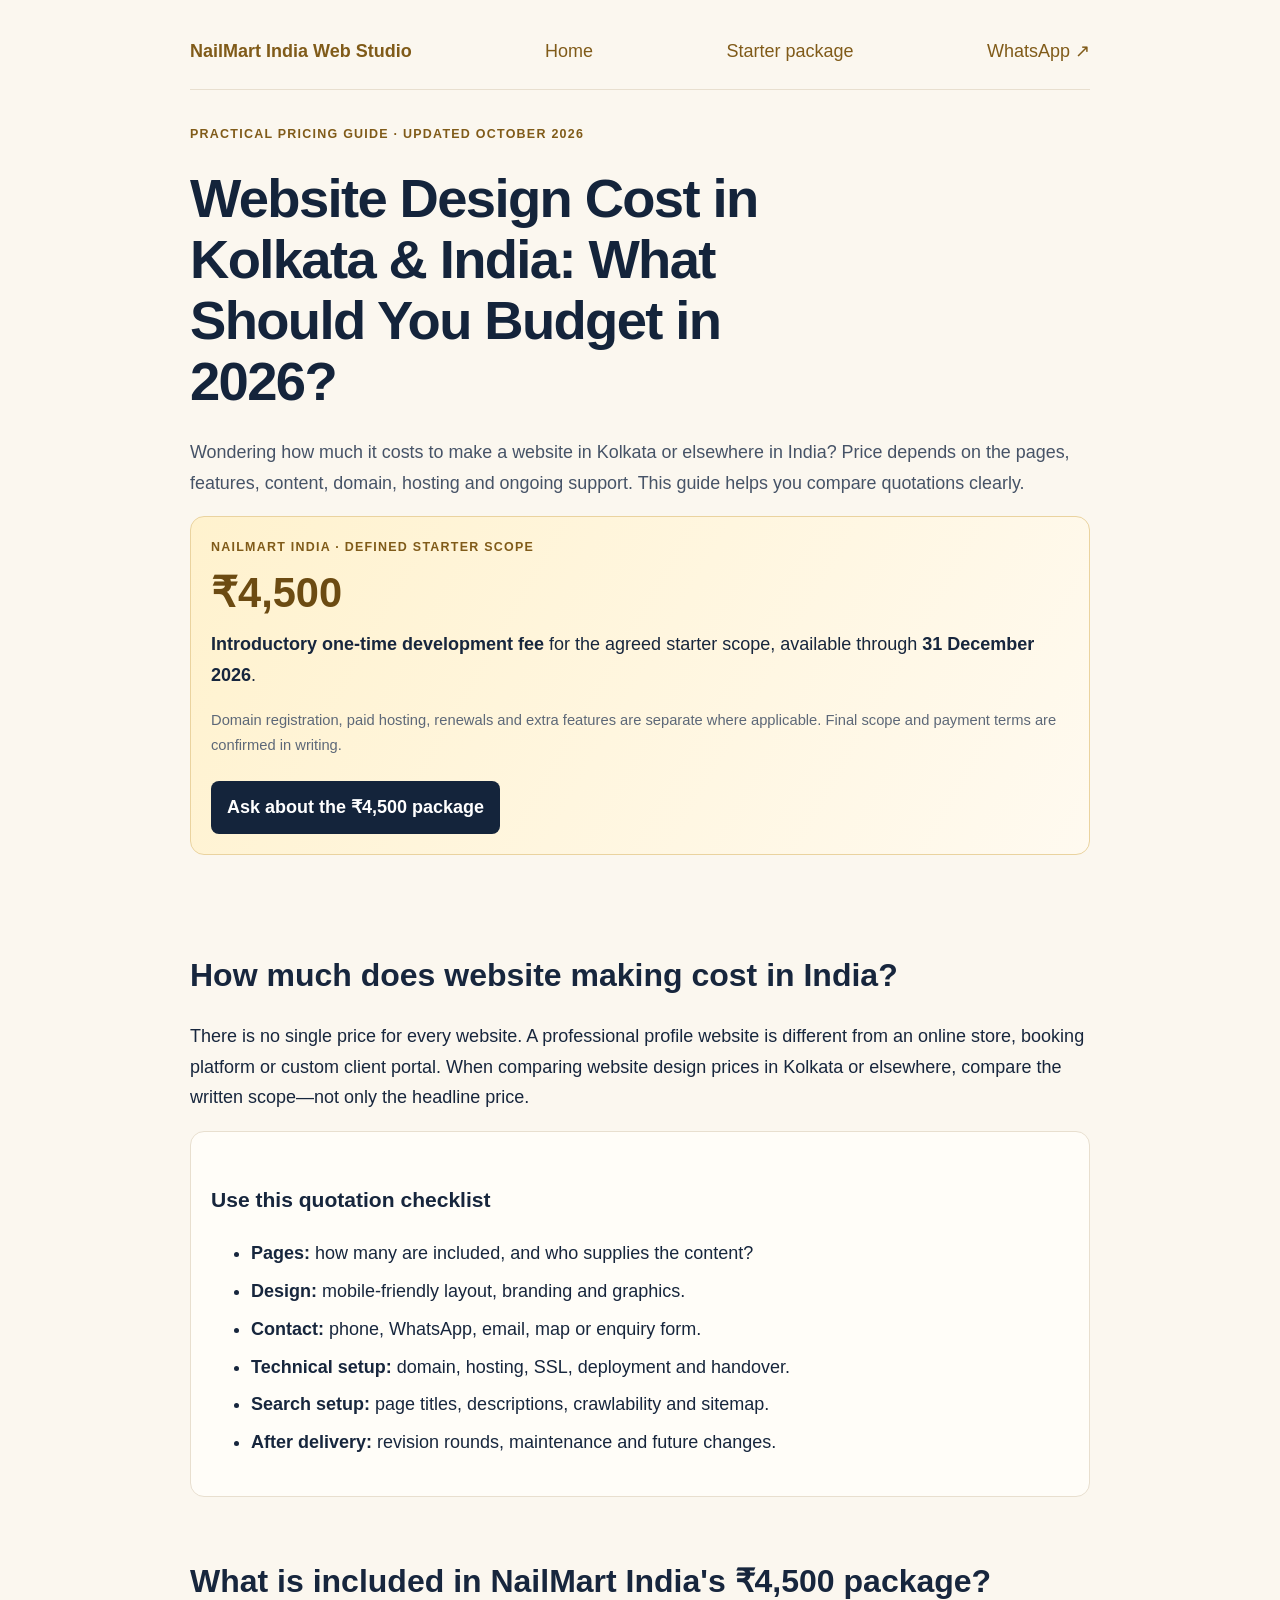
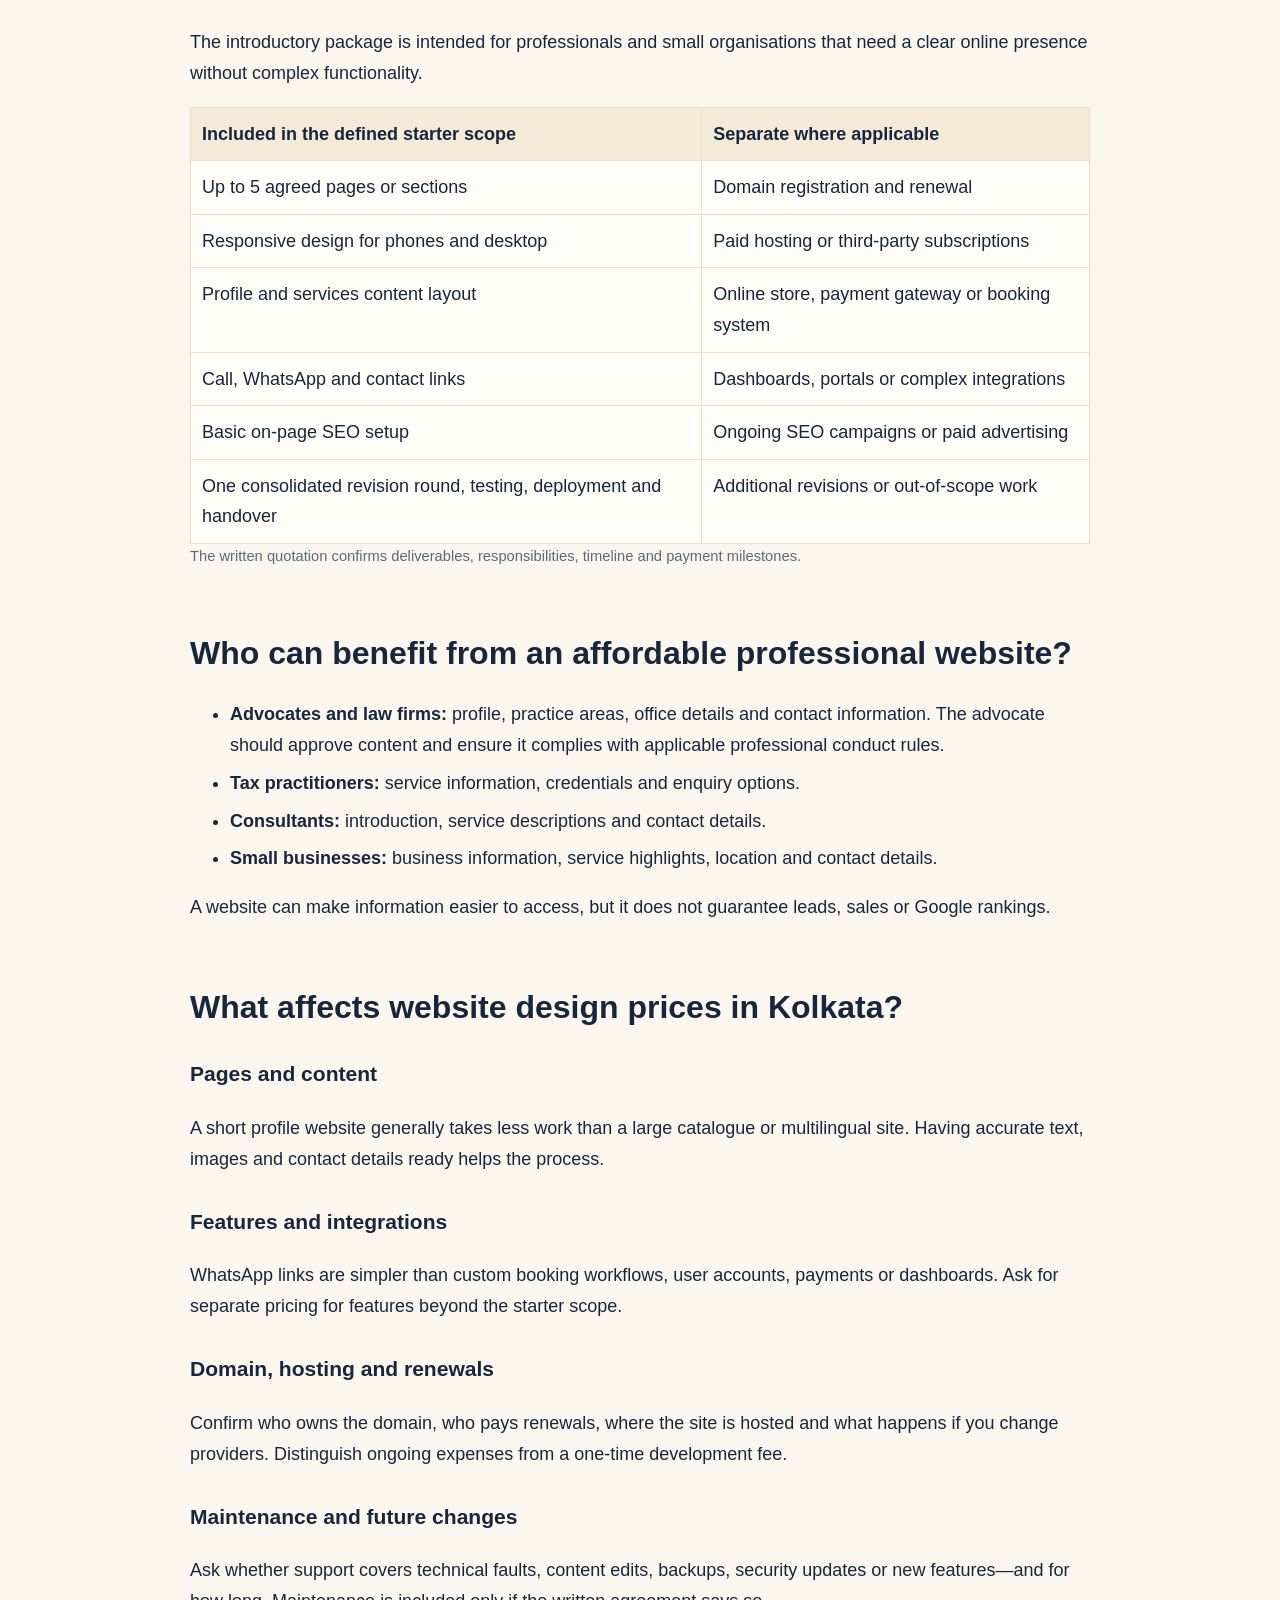
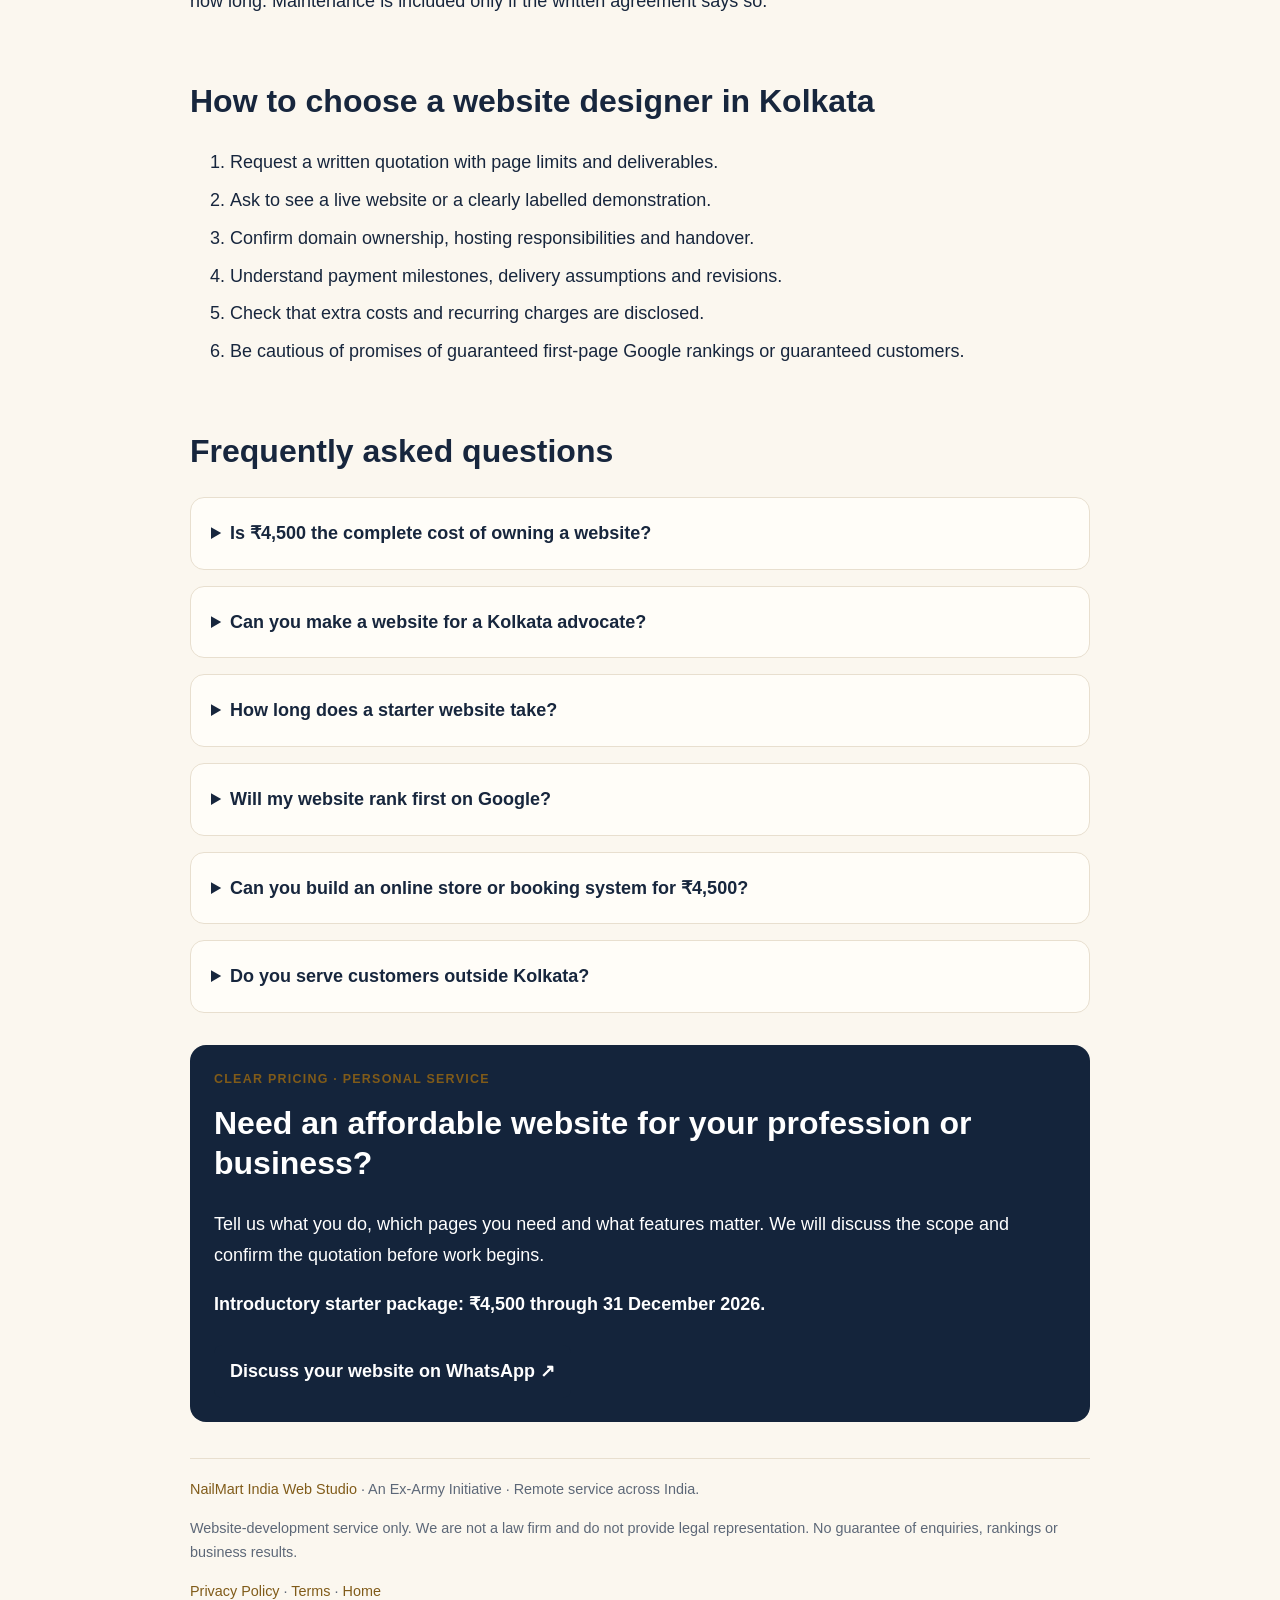
<file: website-design-cost-kolkata.html>
<!doctype html>
<html lang="en-IN"><head>
<meta charset="utf-8"><meta name="viewport" content="width=device-width, initial-scale=1">
<title>Website Design Cost in Kolkata & India (2026) | NailMart India</title>
<meta name="description" content="Understand website design costs in Kolkata and across India. Explore NailMart India's ₹4,500 starter package, inclusions, extra costs and FAQs.">
<meta name="robots" content="index,follow"><link rel="canonical" href="https://nailmartindia.com/website-design-cost-kolkata.html">
<meta property="og:type" content="article"><meta property="og:title" content="Website Design Cost in Kolkata & India (2026)"><meta property="og:description" content="A practical guide to website costs, package inclusions and extra expenses, with a defined starter package from ₹4,500."><meta property="og:url" content="https://nailmartindia.com/website-design-cost-kolkata.html"><link rel="stylesheet" href="styles.css">
<style>
:root{--ink:#17263d;--navy:#14243b;--cream:#fbf7ef;--muted:#5d6878;--line:#e8dfcf}body{margin:0;background:var(--cream);color:var(--ink);font-family:Arial,sans-serif;line-height:1.7}.wrap{max-width:940px;margin:auto;padding:24px 20px 60px}.nav{display:flex;gap:16px;justify-content:space-between;flex-wrap:wrap;border-bottom:1px solid var(--line);padding:12px 0 22px}.nav a,.wrap a{color:#805b19}.brand{font-weight:bold;text-decoration:none}.kicker{font-size:.78rem;font-weight:bold;letter-spacing:.1em;text-transform:uppercase;color:#805b19}h1{font-size:clamp(2.1rem,5vw,3.4rem);line-height:1.12;letter-spacing:-.03em;margin:.45em 0}h2{font-size:clamp(1.45rem,3vw,2rem);line-height:1.25;margin-top:2em}h3{margin-top:1.4em}.lead{font-size:1.12rem;color:#465367}.price,.card,details{background:#fffdf8;border:1px solid var(--line);border-radius:14px;padding:20px;margin:16px 0}.price{background:linear-gradient(120deg,#fff2ce,#fffaf0);border-color:#ead39f}.amount{font-size:2.6rem;font-weight:bold;color:#6c4b12}.btn{display:inline-block;background:var(--navy);color:white!important;text-decoration:none;padding:11px 16px;border-radius:8px;font-weight:bold;margin:8px 8px 0 0}.note{font-size:.92rem;color:var(--muted)}table{border-collapse:collapse;width:100%;background:#fffdf8}th,td{text-align:left;vertical-align:top;padding:11px;border:1px solid var(--line)}th{background:#f4ead7}li{margin:.4em 0}.cta{background:var(--navy);color:white;padding:24px;border-radius:16px;margin-top:32px}.cta h2{color:white;margin-top:.4em}.cta a{color:#ffe0a0}summary{font-weight:bold;cursor:pointer}.foot{border-top:1px solid var(--line);margin-top:36px;padding-top:18px;color:var(--muted);font-size:.9rem}@media(max-width:600px){.wrap{padding:16px}.amount{font-size:2rem}th,td{padding:8px;font-size:.9rem}}
</style>
<script type="application/ld+json">{"@context":"https://schema.org","@type":"Article","headline":"Website Design Cost in Kolkata & India (2026)","description":"A practical guide to website design costs, starter package inclusions and extra expenses.","author":{"@type":"Organization","name":"NailMart India Web Studio"},"publisher":{"@type":"Organization","name":"NailMart India Web Studio"},"mainEntityOfPage":"https://nailmartindia.com/website-design-cost-kolkata.html","datePublished":"2026-10-12","dateModified":"2026-10-12"}</script>
</head><body><div class="wrap">
<nav class="nav"><a class="brand" href="/">NailMart India Web Studio</a><a href="/">Home</a><a href="/#packages">Starter package</a><a href="https://wa.me/919330482697?text=Hello%20NailMart%20India%2C%20I%20would%20like%20website%20pricing." target="_blank" rel="noopener">WhatsApp ↗</a></nav>
<header style="padding:34px 0 20px"><div class="kicker">Practical pricing guide · Updated October 2026</div><h1>Website Design Cost in Kolkata & India: What Should You Budget in 2026?</h1><p class="lead">Wondering how much it costs to make a website in Kolkata or elsewhere in India? Price depends on the pages, features, content, domain, hosting and ongoing support. This guide helps you compare quotations clearly.</p>
<div class="price"><div class="kicker">NailMart India · Defined starter scope</div><div class="amount">₹4,500</div><p><b>Introductory one-time development fee</b> for the agreed starter scope, available through <b>31 December 2026</b>.</p><p class="note">Domain registration, paid hosting, renewals and extra features are separate where applicable. Final scope and payment terms are confirmed in writing.</p><a class="btn" href="https://wa.me/919330482697?text=Hello%20NailMart%20India%2C%20please%20share%20the%20written%20scope%20for%20the%20Rs%204500%20website%20package." target="_blank" rel="noopener">Ask about the ₹4,500 package</a></div></header>
<main>
<section><h2>How much does website making cost in India?</h2><p>There is no single price for every website. A professional profile website is different from an online store, booking platform or custom client portal. When comparing website design prices in Kolkata or elsewhere, compare the written scope—not only the headline price.</p><div class="card"><h3>Use this quotation checklist</h3><ul><li><b>Pages:</b> how many are included, and who supplies the content?</li><li><b>Design:</b> mobile-friendly layout, branding and graphics.</li><li><b>Contact:</b> phone, WhatsApp, email, map or enquiry form.</li><li><b>Technical setup:</b> domain, hosting, SSL, deployment and handover.</li><li><b>Search setup:</b> page titles, descriptions, crawlability and sitemap.</li><li><b>After delivery:</b> revision rounds, maintenance and future changes.</li></ul></div></section>
<section><h2>What is included in NailMart India's ₹4,500 package?</h2><p>The introductory package is intended for professionals and small organisations that need a clear online presence without complex functionality.</p><table><thead><tr><th>Included in the defined starter scope</th><th>Separate where applicable</th></tr></thead><tbody><tr><td>Up to 5 agreed pages or sections</td><td>Domain registration and renewal</td></tr><tr><td>Responsive design for phones and desktop</td><td>Paid hosting or third-party subscriptions</td></tr><tr><td>Profile and services content layout</td><td>Online store, payment gateway or booking system</td></tr><tr><td>Call, WhatsApp and contact links</td><td>Dashboards, portals or complex integrations</td></tr><tr><td>Basic on-page SEO setup</td><td>Ongoing SEO campaigns or paid advertising</td></tr><tr><td>One consolidated revision round, testing, deployment and handover</td><td>Additional revisions or out-of-scope work</td></tr></tbody></table><p class="note">The written quotation confirms deliverables, responsibilities, timeline and payment milestones.</p></section>
<section><h2>Who can benefit from an affordable professional website?</h2><ul><li><b>Advocates and law firms:</b> profile, practice areas, office details and contact information. The advocate should approve content and ensure it complies with applicable professional conduct rules.</li><li><b>Tax practitioners:</b> service information, credentials and enquiry options.</li><li><b>Consultants:</b> introduction, service descriptions and contact details.</li><li><b>Small businesses:</b> business information, service highlights, location and contact details.</li></ul><p>A website can make information easier to access, but it does not guarantee leads, sales or Google rankings.</p></section>
<section><h2>What affects website design prices in Kolkata?</h2><h3>Pages and content</h3><p>A short profile website generally takes less work than a large catalogue or multilingual site. Having accurate text, images and contact details ready helps the process.</p><h3>Features and integrations</h3><p>WhatsApp links are simpler than custom booking workflows, user accounts, payments or dashboards. Ask for separate pricing for features beyond the starter scope.</p><h3>Domain, hosting and renewals</h3><p>Confirm who owns the domain, who pays renewals, where the site is hosted and what happens if you change providers. Distinguish ongoing expenses from a one-time development fee.</p><h3>Maintenance and future changes</h3><p>Ask whether support covers technical faults, content edits, backups, security updates or new features—and for how long. Maintenance is included only if the written agreement says so.</p></section>
<section><h2>How to choose a website designer in Kolkata</h2><ol><li>Request a written quotation with page limits and deliverables.</li><li>Ask to see a live website or a clearly labelled demonstration.</li><li>Confirm domain ownership, hosting responsibilities and handover.</li><li>Understand payment milestones, delivery assumptions and revisions.</li><li>Check that extra costs and recurring charges are disclosed.</li><li>Be cautious of promises of guaranteed first-page Google rankings or guaranteed customers.</li></ol></section>
<section><h2>Frequently asked questions</h2><details><summary>Is ₹4,500 the complete cost of owning a website?</summary><p>It is the introductory development fee for the defined starter scope. Domain, renewals, paid hosting and extra features are separate where applicable. Expected costs are confirmed in writing before you commit.</p></details><details><summary>Can you make a website for a Kolkata advocate?</summary><p>We can discuss a professional profile with approved information, practice areas and contact details. The advocate must approve the content and ensure compliance with applicable professional conduct rules.</p></details><details><summary>How long does a starter website take?</summary><p>A typical starter project is estimated at 7–10 working days after scope approval, receipt of the advance and supply of required content. Timing varies with client responses and project requirements.</p></details><details><summary>Will my website rank first on Google?</summary><p>No provider can responsibly guarantee a particular Google position. Basic on-page SEO establishes a foundation, but rankings depend on many factors and change over time.</p></details><details><summary>Can you build an online store or booking system for ₹4,500?</summary><p>These are outside the starter package. We can review the requirements and provide a separate quotation if feasible.</p></details><details><summary>Do you serve customers outside Kolkata?</summary><p>NailMart India Web Studio offers remote service across India. Contact us to discuss your requirements and confirm scope.</p></details></section>
<section class="cta"><div class="kicker">Clear pricing · Personal service</div><h2>Need an affordable website for your profession or business?</h2><p>Tell us what you do, which pages you need and what features matter. We will discuss the scope and confirm the quotation before work begins.</p><p><b>Introductory starter package: ₹4,500 through 31 December 2026.</b></p><a class="btn" href="https://wa.me/919330482697?text=Hello%20NailMart%20India%2C%20I%20found%20your%20website%20cost%20guide%20and%20would%20like%20a%20quotation." target="_blank" rel="noopener">Discuss your website on WhatsApp ↗</a></section>
</main><footer class="foot"><p><a href="/">NailMart India Web Studio</a> · An Ex-Army Initiative · Remote service across India.</p><p>Website-development service only. We are not a law firm and do not provide legal representation. No guarantee of enquiries, rankings or business results.</p><p><a href="/#privacy">Privacy Policy</a> · <a href="/#terms">Terms</a> · <a href="/">Home</a></p></footer>
</div></body></html>
</file>
<file: styles.css>
:root{--navy:#10243a;--navy2:#183852;--ink:#172b3c;--muted:#607180;--cream:#f7f5f0;--white:#fff;--gold:#d6a85c;--line:#e2e7e9;--green:#3c7768;--shadow:0 24px 70px rgba(13,36,56,.12);--radius:22px}*{box-sizing:border-box}html{scroll-behavior:smooth;scroll-padding-top:90px}body{margin:0;color:var(--ink);font-family:Inter,ui-sans-serif,system-ui,-apple-system,BlinkMacSystemFont,"Segoe UI",sans-serif;line-height:1.65;background:#fff}a{color:inherit;text-decoration:none}button,a{-webkit-tap-highlight-color:transparent}a:focus-visible,button:focus-visible,summary:focus-visible{outline:3px solid #d6a85c;outline-offset:4px}.container{width:min(1160px,calc(100% - 44px));margin-inline:auto}.skip-link{position:absolute;left:-999px;top:0;background:white;padding:10px;z-index:100}.skip-link:focus{left:10px;top:10px}.topline{background:#0b1b2c;color:#e7edf1;font-size:12px;letter-spacing:.02em}.topline-inner{min-height:38px;display:flex;align-items:center;justify-content:space-between;gap:18px}.topline a{color:#f0c77f;font-weight:700}.site-header{position:sticky;top:0;z-index:20;background:rgba(255,255,255,.94);backdrop-filter:blur(16px);border-bottom:1px solid rgba(16,36,58,.08)}.nav-wrap{height:82px;display:flex;align-items:center;justify-content:space-between;gap:28px}.brand{display:flex;align-items:center;gap:12px;min-width:0}.brand-mark{width:42px;height:42px;border-radius:12px;background:var(--navy);color:#f3ca80;display:grid;place-items:center;font-size:14px;font-weight:900;letter-spacing:-.05em}.brand strong,.brand small{display:block;line-height:1.25}.brand strong{font-size:14px;letter-spacing:-.02em}.brand small{font-size:11px;color:var(--muted);margin-top:4px}.primary-nav{display:flex;align-items:center;gap:30px;font-size:13px;font-weight:650}.primary-nav>a:not(.nav-cta){color:#536373}.primary-nav>a:hover{color:#b27d2c}.nav-cta{background:var(--navy);color:white;padding:12px 18px;border-radius:9px}.menu-toggle{display:none;border:0;background:transparent;padding:10px}.menu-toggle span{display:block;width:24px;height:2px;background:var(--navy);margin:5px}.section{padding:100px 0}.hero{padding:84px 0 86px;background:radial-gradient(circle at 80% 30%,#e9f0f2 0,transparent 32%),linear-gradient(115deg,#fff 0%,#fbfaf7 70%,#f1f3f1 100%);overflow:hidden}.hero-grid{display:grid;grid-template-columns:1.02fr .98fr;align-items:center;gap:55px}.eyebrow{font-size:10px;font-weight:850;letter-spacing:.17em;color:#9a6a28;display:flex;align-items:center;gap:9px;margin-bottom:19px}.eyebrow-dot{width:7px;height:7px;border-radius:50%;background:var(--gold)}h1,h2,h3,p{margin-top:0}h1{font-size:clamp(42px,5.1vw,67px);line-height:1.06;letter-spacing:-.055em;color:var(--navy);max-width:620px;margin-bottom:23px}h1 em{font-family:Georgia,"Times New Roman",serif;font-weight:500;color:#a9752c;letter-spacing:-.045em}.hero-lead{font-size:17px;line-height:1.8;color:#5c6d79;max-width:540px;margin-bottom:30px}.hero-actions{display:flex;align-items:center;gap:24px;flex-wrap:wrap}.button{display:inline-flex;align-items:center;justify-content:center;gap:12px;border-radius:10px;padding:15px 20px;font-size:13px;font-weight:800;transition:transform .2s,background .2s;min-height:50px}.button:hover{transform:translateY(-2px)}.button-primary{background:var(--navy);color:white;box-shadow:0 8px 22px rgba(16,36,58,.15)}.button-primary:hover{background:#214765}.text-link{font-size:13px;font-weight:800;color:var(--navy)}.hero-proof{display:flex;align-items:center;gap:9px;flex-wrap:wrap;margin-top:30px;color:#657581;font-size:11px;font-weight:650}.proof-icon{display:grid;place-items:center;width:18px;height:18px;border-radius:50%;background:#e0eee7;color:#2b7056;font-weight:900}.proof-sep{color:#b7c0c5}.hero-visual{min-height:420px;position:relative;display:grid;place-items:center}.visual-glow{position:absolute;width:390px;height:390px;border-radius:50%;background:linear-gradient(140deg,#e1e9e8,#f2e8d6);opacity:.8}.device.laptop{position:relative;width:min(470px,100%);z-index:2;margin-top:30px}.screen{height:300px;border:9px solid #142b3e;border-bottom-width:13px;border-radius:14px 14px 6px 6px;background:#fff;box-shadow:0 20px 42px rgba(16,36,58,.19);overflow:hidden;display:grid;grid-template-columns:1.3fr .7fr}.laptop-base{height:13px;width:112%;margin-left:-6%;background:linear-gradient(#d5dce0,#8c9aa3);border-radius:0 0 18px 18px;box-shadow:0 13px 18px #10243a22}.mock-nav{grid-column:1/-1;height:42px;border-bottom:1px solid #edf0f2;display:flex;align-items:center;justify-content:space-between;padding:0 16px}.mock-logo{font-size:8px;font-weight:900;color:var(--navy);letter-spacing:.08em}.mock-menu{font-size:6px;color:#8a959d}.mock-body{padding:24px 20px}.mock-tag{font-size:7px;letter-spacing:.12em;color:#a77631;font-weight:900}.mock-title{font-family:Georgia,serif;font-size:31px;line-height:1.02;letter-spacing:-.04em;color:var(--navy);margin-top:12px}.mock-lines{display:grid;gap:6px;margin-top:16px}.mock-lines i,.phone-lines i{display:block;height:4px;width:90%;background:#e8edef;border-radius:8px}.mock-lines i:nth-child(2){width:75%}.mock-lines i:nth-child(3){width:54%}.mock-button{width:84px;height:21px;border-radius:4px;background:var(--navy);margin-top:17px}.mock-side{background:#f6f5f0;margin:18px 13px 18px 0;border-radius:7px;display:flex;flex-direction:column;align-items:center;padding:18px 12px}.mock-avatar{height:56px;width:56px;border-radius:50%;background:#d9c7a7;color:var(--navy);display:grid;place-items:center;font:26px Georgia,serif}.mock-line{height:5px;background:#d6dedf;border-radius:8px;width:80%;margin-top:14px}.mock-line.short{width:55%;margin-top:6px}.mock-box{height:65px;width:100%;border-radius:5px;background:#e5e9e6;margin-top:18px}.device.phone{position:absolute;z-index:3;right:0;bottom:14px;width:130px;height:254px;border:7px solid #142b3e;border-radius:24px;background:#fff;box-shadow:0 20px 38px #10243a2e;padding:7px}.phone-speaker{position:absolute;top:5px;left:43px;width:30px;height:5px;background:#142b3e;border-radius:8px}.phone-screen{background:#fdfdfb;border-radius:15px;height:100%;padding:28px 9px 10px;overflow:hidden}.phone-logo{font-size:6px;font-weight:900;letter-spacing:.04em}.phone-circle{margin:18px auto 9px;width:45px;height:45px;border-radius:50%;background:#e4d4b5;color:#17344a;display:grid;place-items:center;font:22px Georgia,serif}.phone-title{text-align:center;font:15px/1.05 Georgia,serif;color:var(--navy)}.phone-lines{display:grid;gap:5px;margin-top:12px}.phone-lines i{height:3px;width:90%}.phone-lines i:nth-child(2){width:70%}.phone-lines i:nth-child(3){width:50%}.phone-cta{margin:15px auto 0;background:var(--navy);color:white;border-radius:4px;text-align:center;font-size:6px;padding:6px;width:68px}.float-card{position:absolute;z-index:4;background:white;border:1px solid #e7ebec;border-radius:12px;padding:12px 15px;display:flex;align-items:center;gap:11px;box-shadow:0 12px 35px #10243a12}.float-card strong,.float-card small{display:block;line-height:1.4}.float-card strong{font-size:11px}.float-card small{font-size:9px;color:#77848c;margin-top:3px}.card-top{top:16px;left:0}.card-bottom{bottom:0;left:0}.mini-icon,.price-symbol{width:31px;height:31px;border-radius:9px;display:grid;place-items:center;background:#f6eddd;color:#986d2e;font-weight:900}.price-symbol{font-size:17px}.trust-strip{background:var(--navy);color:white}.trust-inner{min-height:82px;display:flex;align-items:center;justify-content:space-between;gap:24px;flex-wrap:wrap}.trust-inner>span{font-size:9px;letter-spacing:.16em;color:#aab9c4;font-weight:850}.trust-inner>div{font-size:12px;font-weight:650;color:#e6edf1}.section-light{background:#fff}.section-heading{text-align:center;max-width:690px;margin:0 auto 50px}.section-heading .eyebrow{justify-content:center}.section-heading h2,.pricing-copy h2,.faq-grid h2,.contact-grid h2{font-size:clamp(32px,3.7vw,45px);line-height:1.12;letter-spacing:-.045em;color:var(--navy);margin-bottom:15px}.section-heading p,.pricing-copy>p,.faq-grid>div>p{color:var(--muted);font-size:15px;line-height:1.8}.service-grid{display:grid;grid-template-columns:repeat(4,1fr);gap:17px}.service-card{position:relative;border:1px solid var(--line);border-radius:16px;padding:27px 22px 35px;min-height:235px;transition:transform .2s,box-shadow .2s}.service-card:hover{transform:translateY(-4px);box-shadow:var(--shadow)}.service-icon{width:46px;height:46px;border-radius:13px;display:grid;place-items:center;font-size:22px;margin-bottom:22px}.icon-navy{background:#e6edf2;color:#193a54}.icon-gold{background:#f6eddd;color:#a57530}.icon-green{background:#e2eee8;color:#3d7867}.icon-plum{background:#eee8f0;color:#806187}.service-card h3{font-size:16px;letter-spacing:-.02em;margin-bottom:10px;color:var(--navy)}.service-card p{font-size:12px;line-height:1.8;color:#71808a;margin-bottom:0}.card-number{position:absolute;right:20px;bottom:16px;font-size:10px;color:#aeb8be;font-weight:800}.pricing-section{background:var(--cream)}.pricing-grid{display:grid;grid-template-columns:1fr .82fr;align-items:center;gap:90px}.pricing-copy .eyebrow{margin-bottom:17px}.pricing-copy h2{max-width:500px}.pricing-copy>p{max-width:520px;margin-bottom:30px}.pricing-note{display:flex;gap:13px;margin-top:21px;max-width:480px}.note-check{width:24px;height:24px;flex:none;border-radius:50%;background:#e0ebe4;color:#327057;display:grid;place-items:center;font-weight:900;font-size:12px}.pricing-note strong,.pricing-note small{display:block}.pricing-note strong{font-size:13px;color:var(--navy)}.pricing-note small{font-size:12px;line-height:1.7;color:#77838b;margin-top:3px}.price-card{background:#fff;border:1px solid #e3e4df;border-radius:20px;padding:35px 34px;box-shadow:0 20px 50px #162b3a0b}.price-label{font-size:10px;letter-spacing:.14em;font-weight:900;color:#a3722b}.price-amount{font-size:62px;line-height:1.2;font-weight:850;letter-spacing:-.06em;color:var(--navy);margin-top:10px}.price-amount span{font-size:30px;vertical-align:top;display:inline-block;margin-top:11px;margin-right:3px}.price-caption{font-size:12px;color:#7b878f;margin-bottom:20px}.price-rule{height:1px;background:#e8ebeb}.feature-list{list-style:none;padding:0;margin:22px 0 27px;display:grid;gap:12px}.feature-list li{position:relative;padding-left:25px;font-size:12px;color:#435664}.feature-list li:before{content:'✓';position:absolute;left:0;top:0;color:#377a62;font-weight:900}.button-full{width:100%}.price-footnote{font-size:10px;line-height:1.7;color:#7c878d;margin:14px 0 0}.heading-row{text-align:left;display:flex;align-items:end;justify-content:space-between;gap:50px;max-width:none}.heading-row .eyebrow{justify-content:flex-start}.heading-row h2{margin-bottom:0}.heading-row>p{max-width:390px;margin-bottom:4px;font-size:13px}.portfolio-card{display:grid;grid-template-columns:1.15fr .85fr;border:1px solid var(--line);border-radius:20px;overflow:hidden;background:#fff;box-shadow:0 12px 36px #10243a08}.portfolio-preview{padding:24px;background:#e8eceb;min-height:330px;display:flex;flex-direction:column}.browser-bar{height:27px;background:#fff;border-radius:8px 8px 0 0;display:flex;align-items:center;gap:5px;padding:0 10px}.browser-bar>span{width:6px;height:6px;background:#d5dcdf;border-radius:50%}.browser-bar>div{margin:auto;font-size:7px;color:#8d999e;background:#f4f6f6;border-radius:5px;padding:3px 25px}.preview-page{background:#fff;flex:1;position:relative;overflow:hidden}.preview-header{height:39px;border-bottom:1px solid #edf0f0;padding:0 17px;display:flex;align-items:center;justify-content:space-between;font-size:7px;color:#536573}.preview-header b{color:var(--navy);letter-spacing:.08em}.preview-content{position:relative;z-index:2;padding:37px 30px}.preview-kicker{font-size:7px;font-weight:900;letter-spacing:.14em;color:#ad7c35}.preview-content h3{font:32px/1.03 Georgia,serif;letter-spacing:-.03em;color:var(--navy);margin:11px 0}.preview-content p{font-size:9px;color:#78848b;max-width:230px}.preview-btn{width:90px;height:24px;border-radius:4px;background:var(--navy);margin-top:15px}.preview-orb{position:absolute;right:-55px;bottom:-65px;width:220px;height:220px;border-radius:50%;background:linear-gradient(145deg,#e9dfc9,#cddbd7)}.portfolio-info{padding:38px 40px;align-self:center}.portfolio-tag{font-size:9px;letter-spacing:.13em;font-weight:900;color:#9a6b2c;background:#f7eedf;border-radius:5px;padding:7px 9px}.portfolio-info h3{font-size:23px;letter-spacing:-.035em;color:var(--navy);margin:20px 0 10px}.portfolio-info>p{font-size:13px;line-height:1.8;color:#6c7b84}.portfolio-points{padding-left:17px;color:#4e6471;font-size:12px;line-height:2}.portfolio-disclaimer{display:block;font-size:10px;line-height:1.6;color:#89939a;border-top:1px solid var(--line);padding-top:14px;margin-top:16px}.portfolio-note{text-align:center;color:#849098;font-size:11px;margin:22px 0 0}.process-section{background:#f6f7f5}.process-grid{display:grid;grid-template-columns:repeat(4,1fr);gap:28px}.process-grid article{border-top:1px solid #d7dfdf;padding-top:22px}.process-no{font-size:11px;font-weight:900;color:#a57430;letter-spacing:.1em}.process-grid h3{font-size:17px;color:var(--navy);margin:12px 0 8px}.process-grid p{font-size:12px;line-height:1.8;color:#71808a;margin-bottom:0}.faq-section{background:white}.faq-grid{display:grid;grid-template-columns:.75fr 1.25fr;gap:90px}.faq-grid h2{margin-bottom:15px}.faq-list details{border-bottom:1px solid var(--line);padding:18px 0}.faq-list details:first-child{border-top:1px solid var(--line)}.faq-list summary{font-size:13px;font-weight:800;color:var(--navy);cursor:pointer;list-style:none;display:flex;align-items:center;justify-content:space-between;gap:15px}.faq-list summary::-webkit-details-marker{display:none}.faq-list summary:after{content:'+';font-size:21px;font-weight:400;color:#a3732e}.faq-list details[open] summary:after{content:'−'}.faq-list details p{font-size:12px;line-height:1.8;color:#71808a;margin:12px 25px 0 0}.contact-section{background:var(--navy);color:white;padding:82px 0}.contact-grid{display:grid;grid-template-columns:1.15fr .7fr;gap:100px;align-items:center}.eyebrow-light{color:#e4bd78}.contact-grid h2{color:white;max-width:570px}.contact-grid>div:first-child>p{max-width:530px;color:#c0ccd4;font-size:14px;line-height:1.8}.contact-details{display:flex;gap:30px;flex-wrap:wrap;margin-top:30px}.contact-details>div{display:flex;align-items:center;gap:10px}.contact-icon{width:36px;height:36px;border:1px solid #496073;border-radius:10px;display:grid;place-items:center;color:#e5c17f}.contact-details small,.contact-details strong{display:block}.contact-details small{font-size:10px;color:#aebdc7}.contact-details strong{font-size:12px;color:#fff;margin-top:2px}.contact-panel{background:#fff;color:var(--navy);border-radius:17px;padding:29px 28px}.panel-label{font-size:9px;letter-spacing:.15em;font-weight:900;color:#a3722b}.contact-panel h3{font-size:23px;letter-spacing:-.03em;margin:12px 0 8px}.contact-panel p{font-size:12px;line-height:1.7;color:#74818a}.button-light{background:#e7bb72;color:#172b3c}.button-light:hover{background:#f0ca8a}.panel-small{display:block;text-align:center;color:#89939a;font-size:10px;line-height:1.6;margin-top:13px}.site-footer{background:#091725;color:#c0ccd4;padding:30px 0 20px}.footer-main{display:flex;align-items:center;justify-content:space-between;gap:25px;padding-bottom:23px;border-bottom:1px solid #263744}.brand-footer .brand-mark{background:#263b4d}.brand-footer strong{color:#fff}.brand-footer small{color:#aebdc7}.footer-main>p{font-size:11px;color:#aab8c2;margin:0}.back-top{font-size:11px;color:#edc782;font-weight:800}.footer-bottom{display:flex;justify-content:space-between;gap:20px;padding:19px 0 10px;font-size:10px;color:#95a5b0}.initiative{color:#edc782}.legal-note{font-size:10px;line-height:1.7;color:#7f919e;max-width:900px}.no-js{padding:12px;background:#fff3cd;color:#664d03;text-align:center}
@media(max-width:980px){.primary-nav{gap:18px}.hero-grid{gap:25px}.service-grid{grid-template-columns:repeat(2,1fr)}.pricing-grid{gap:45px}.contact-grid{gap:45px}.faq-grid{gap:45px}.hero-visual{transform:scale(.92);transform-origin:center}}
@media(max-width:720px){.container{width:min(100% - 32px,560px)}.topline-inner{min-height:35px;font-size:10px}.topline-inner span{max-width:72%}.nav-wrap{height:70px}.brand-mark{width:38px;height:38px}.brand strong{font-size:12px}.menu-toggle{display:block}.primary-nav{display:none;position:absolute;top:70px;left:0;right:0;background:#fff;padding:18px 22px 22px;border-bottom:1px solid var(--line);box-shadow:0 20px 25px #10243a12;flex-direction:column;align-items:stretch;gap:0}.primary-nav.open{display:flex}.primary-nav>a{padding:13px 4px}.primary-nav .nav-cta{text-align:center;margin-top:8px;padding:12px}.hero{padding:62px 0 45px}.hero-grid{grid-template-columns:1fr;gap:14px}.hero-copy{position:relative;z-index:2}.hero h1{font-size:clamp(42px,11vw,58px)}.hero-lead{font-size:15px}.hero-actions{gap:17px}.hero-proof{font-size:10px}.hero-visual{min-height:330px;transform:none;margin:0 -3px}.visual-glow{width:280px;height:280px}.device.laptop{width:min(380px,90%);margin-top:20px}.screen{height:235px;border-width:7px;border-bottom-width:10px}.mock-body{padding:17px 14px}.mock-title{font-size:25px}.mock-side{padding:12px 8px;margin:14px 9px 14px 0}.mock-avatar{width:44px;height:44px}.mock-box{height:44px}.device.phone{width:100px;height:200px;right:2px;bottom:8px;border-width:5px;border-radius:20px}.phone-screen{padding:23px 7px 8px}.phone-speaker{left:32px;width:25px}.phone-circle{width:34px;height:34px;margin:12px auto 7px}.phone-title{font-size:12px}.phone-lines{margin-top:8px}.phone-cta{margin-top:9px}.float-card{padding:9px 11px}.float-card strong{font-size:10px}.float-card small{font-size:8px}.card-top{top:0;left:0}.card-bottom{bottom:0;left:0}.trust-inner{justify-content:flex-start;padding:22px 0;gap:13px 20px}.trust-inner>span{width:100%}.trust-inner>div{font-size:10px}.section{padding:68px 0}.section-heading{margin-bottom:32px}.section-heading h2,.pricing-copy h2,.faq-grid h2,.contact-grid h2{font-size:34px}.section-heading p{font-size:13px}.service-grid{gap:12px}.service-card{padding:20px 16px 32px;min-height:230px}.service-card h3{font-size:14px}.service-card p{font-size:11px}.service-icon{width:40px;height:40px;margin-bottom:17px}.pricing-grid{grid-template-columns:1fr;gap:30px}.price-card{padding:27px 23px}.price-amount{font-size:56px}.heading-row{display:block}.heading-row>p{margin-top:17px}.portfolio-card{grid-template-columns:1fr}.portfolio-preview{min-height:270px;padding:15px}.preview-content{padding:30px 20px}.preview-content h3{font-size:28px}.portfolio-info{padding:27px 24px}.portfolio-info h3{font-size:21px}.process-grid{grid-template-columns:repeat(2,1fr);gap:28px 20px}.faq-grid{grid-template-columns:1fr;gap:25px}.faq-grid>div>p{font-size:13px}.contact-section{padding:65px 0}.contact-grid{grid-template-columns:1fr;gap:30px}.contact-details{gap:16px 25px}.contact-panel{padding:25px 22px}.footer-main{flex-wrap:wrap;gap:17px}.footer-main>p{order:3;width:100%}.footer-bottom{font-size:9px;flex-wrap:wrap}.legal-note{font-size:9px}}
@media(max-width:380px){.container{width:calc(100% - 26px)}.hero h1{font-size:39px}.hero-actions .button{width:100%}.text-link{margin-left:3px}.service-grid{grid-template-columns:1fr}.service-card{min-height:0}.service-card p{max-width:280px}.process-grid{grid-template-columns:1fr}.contact-details{display:grid}.hero-visual{min-height:285px}.device.laptop{width:85%}.screen{height:210px}.card-bottom{bottom:-4px}}
@media(prefers-reduced-motion:reduce){html{scroll-behavior:auto}*,*:before,*:after{transition:none!important;animation:none!important}}


/* =========================================================
   NAILMART INDIA WEB STUDIO — NEON POLISH
   Appended overrides: keeps the existing layout and structure.
   ========================================================= */
:root {
  --neon-cyan: #49e8ff;
  --neon-violet: #9a7bff;
  --neon-mint: #70ffd1;
  --neon-shadow: 0 0 0 1px rgba(73,232,255,.16), 0 12px 34px rgba(30,112,150,.13);
}
html { scroll-behavior: smooth; }
::selection { background: rgba(73,232,255,.28); color: var(--navy); }
.site-header { transition: box-shadow .25s ease, background .25s ease; }
.site-header:hover { box-shadow: 0 10px 35px rgba(16,36,58,.07); }
.brand-mark {
  position: relative;
  background: linear-gradient(145deg, #10243a, #204c69);
  box-shadow: 0 0 0 1px rgba(73,232,255,.25), 0 0 22px rgba(73,232,255,.14);
  transition: transform .25s ease, box-shadow .25s ease;
}
.brand:hover .brand-mark {
  transform: translateY(-2px) rotate(-3deg);
  box-shadow: 0 0 0 1px rgba(73,232,255,.55), 0 0 27px rgba(73,232,255,.28);
}
.button, .nav-cta, .preview-btn, .text-link { position: relative; }
.button, .nav-cta {
  overflow: hidden;
  isolation: isolate;
  transition: transform .22s ease, box-shadow .22s ease, background .22s ease, border-color .22s ease;
}
.button::before, .nav-cta::before {
  content: "";
  position: absolute;
  inset: 0;
  border-radius: inherit;
  border: 1px solid rgba(255,255,255,.25);
  opacity: 0;
  transform: scale(.82);
  pointer-events: none;
}
.button:hover::before, .nav-cta:hover::before { animation: buttonRipple .7s ease-out; }
.button-primary {
  background: linear-gradient(115deg, #10243a, #1b4764 70%, #17617a);
  box-shadow: 0 9px 24px rgba(16,36,58,.18), 0 0 0 1px rgba(73,232,255,.10);
}
.button-primary:hover {
  background: linear-gradient(115deg, #10243a, #215d78 70%, #167c91);
  box-shadow: 0 12px 30px rgba(16,36,58,.20), 0 0 22px rgba(73,232,255,.20);
  transform: translateY(-3px);
}
.button-light {
  background: linear-gradient(110deg, #f1c879, #ffe4a5);
  box-shadow: 0 8px 25px rgba(214,168,92,.18);
}
.button-light:hover { box-shadow: 0 10px 28px rgba(214,168,92,.3), 0 0 18px rgba(255,216,140,.24); }
.nav-cta:hover { box-shadow: 0 0 0 1px rgba(73,232,255,.45), 0 0 22px rgba(73,232,255,.18); transform: translateY(-1px); }
@keyframes buttonRipple {
  0% { opacity: .65; transform: scale(.82); }
  100% { opacity: 0; transform: scale(1.12); }
}
.eyebrow-dot, .live-dot {
  box-shadow: 0 0 0 4px rgba(73,232,255,.10), 0 0 15px rgba(73,232,255,.55);
  animation: softPulse 2.8s ease-in-out infinite;
}
@keyframes softPulse {
  0%, 100% { box-shadow: 0 0 0 3px rgba(73,232,255,.08), 0 0 9px rgba(73,232,255,.28); }
  50% { box-shadow: 0 0 0 6px rgba(73,232,255,.12), 0 0 18px rgba(73,232,255,.48); }
}
.hero {
  position: relative;
  background:
    radial-gradient(ellipse at 84% 20%, rgba(73,232,255,.13), transparent 28%),
    radial-gradient(ellipse at 64% 80%, rgba(154,123,255,.09), transparent 30%),
    linear-gradient(115deg,#fff 0%,#fbfaf7 70%,#f1f3f1 100%);
}
.hero::before {
  content: "";
  position: absolute;
  width: 320px; height: 320px;
  right: -180px; top: -170px;
  border: 1px solid rgba(73,232,255,.26);
  border-radius: 50%;
  box-shadow: 0 0 0 28px rgba(73,232,255,.025), 0 0 0 58px rgba(154,123,255,.025);
  pointer-events: none;
}
.visual-glow {
  background: radial-gradient(circle, rgba(73,232,255,.20), rgba(154,123,255,.10) 52%, rgba(242,232,214,.38) 75%);
  box-shadow: 0 0 70px rgba(73,232,255,.12);
  animation: glowBreathe 7s ease-in-out infinite;
}
@keyframes glowBreathe { 0%,100% { transform: scale(.98); opacity:.72; } 50% { transform: scale(1.04); opacity:.96; } }
.service-card, .price-card, .portfolio-card, .contact-panel {
  transition: transform .28s ease, box-shadow .28s ease, border-color .28s ease;
}
.service-card:hover, .portfolio-card:hover {
  transform: translateY(-6px);
  border-color: rgba(73,232,255,.5);
  box-shadow: var(--neon-shadow), var(--shadow);
}
.price-card:hover, .contact-panel:hover {
  transform: translateY(-4px);
  border-color: rgba(73,232,255,.38);
  box-shadow: 0 24px 60px rgba(13,36,56,.14), 0 0 26px rgba(73,232,255,.09);
}
.service-icon { transition: transform .25s ease, box-shadow .25s ease; }
.service-card:hover .service-icon { transform: translateY(-3px) rotate(-3deg); box-shadow: 0 0 0 1px rgba(73,232,255,.20), 0 0 20px rgba(73,232,255,.12); }
.float-card { transition: transform .25s ease, box-shadow .25s ease; }
.float-card:hover { transform: translateY(-4px); box-shadow: 0 16px 38px rgba(16,36,58,.14), 0 0 18px rgba(73,232,255,.12); }
.portfolio-card-live { border-color: rgba(73,232,255,.25); }
.portfolio-preview-link { display: flex; position: relative; color: inherit; transition: filter .25s ease; }
.portfolio-preview-link:hover { filter: saturate(1.08); }
.portfolio-preview-link:focus-visible { outline: 3px solid var(--neon-cyan); outline-offset: -4px; }
.live-preview-badge {
  position: absolute; z-index: 5; top: 35px; right: 34px;
  display: inline-flex; align-items: center; gap: 8px;
  padding: 8px 11px; border-radius: 999px;
  color: #103044; background: rgba(255,255,255,.94);
  border: 1px solid rgba(73,232,255,.55);
  box-shadow: 0 0 22px rgba(73,232,255,.18);
  font-size: 9px; font-weight: 900; letter-spacing: .08em;
}
.live-dot { width: 7px; height: 7px; display: inline-block; border-radius: 50%; background: #1cbfa5; }
.preview-btn {
  display: inline-flex; align-items: center; justify-content: center;
  width: auto; min-height: 28px; padding: 0 12px;
  border-radius: 5px; color: white; font-size: 8px; font-weight: 850;
  letter-spacing: .04em; background: linear-gradient(110deg,#10243a,#17617a);
  box-shadow: 0 5px 16px rgba(16,36,58,.2), 0 0 14px rgba(73,232,255,.12);
}
.portfolio-demo-button { margin-top: 8px; margin-bottom: 3px; }
.contact-section {
  position: relative;
  overflow: hidden;
  background:
    radial-gradient(ellipse at 85% 20%, rgba(73,232,255,.14), transparent 28%),
    radial-gradient(ellipse at 15% 90%, rgba(154,123,255,.12), transparent 30%),
    #0b1b2c;
}
.contact-section::after {
  content: "";
  position: absolute; width: 360px; height: 360px; right: -210px; bottom: -250px;
  border: 1px solid rgba(73,232,255,.2); border-radius: 50%;
  box-shadow: 0 0 0 32px rgba(73,232,255,.025), 0 0 0 68px rgba(154,123,255,.025);
  pointer-events: none;
}
.contact-grid { position: relative; z-index: 1; }
.contact-icon { transition: background .2s ease, box-shadow .2s ease, transform .2s ease; }
.contact-details>div:hover .contact-icon { background: rgba(73,232,255,.08); box-shadow: 0 0 18px rgba(73,232,255,.17); transform: translateY(-2px); }
.faq-list details { transition: border-color .2s ease; }
.faq-list details[open] { border-color: rgba(73,232,255,.45); }
.faq-list summary { transition: color .2s ease; }
.faq-list summary:hover { color: #17617a; }
.topline a { transition: color .2s ease, text-shadow .2s ease; }
.topline a:hover { color: #fff; text-shadow: 0 0 12px rgba(73,232,255,.55); }
.back-top:hover { text-shadow: 0 0 14px rgba(73,232,255,.5); }
@media (prefers-reduced-motion: reduce) {
  .eyebrow-dot, .live-dot, .visual-glow { animation: none !important; }
  .button:hover, .service-card:hover, .portfolio-card:hover, .price-card:hover, .contact-panel:hover { transform: none; }
}
@media (max-width: 720px) {
  .live-preview-badge { top: 25px; right: 24px; font-size: 8px; }
  .portfolio-preview-link { min-height: 270px; }
}

/* READABLE TYPE + CONVERSION UI */
:root{--neon-cyan:#49e8ff;--neon-violet:#9a7bff}
body{font-size:17px}
.topline{font-size:13px}.brand strong{font-size:16px}.brand small{font-size:12px}.primary-nav{font-size:15px}
.hero-lead{font-size:clamp(17px,1.35vw,20px)}.eyebrow{font-size:12px}.hero-proof{font-size:13px}
.button{font-size:15px;min-height:54px;padding:16px 20px}.text-link{font-size:15px}
.section-heading p,.pricing-copy>p,.faq-grid>div>p{font-size:17px}
.service-card p,.process-grid p,.portfolio-info>p,.feature-list li{font-size:14px}
.service-card h3{font-size:18px}.price-caption{font-size:14px}.price-footnote,.portfolio-disclaimer,.plans-footnote{font-size:12px}
.portfolio-points{font-size:14px}.faq-list summary{font-size:15px}.faq-list details p{font-size:14px}
.contact-grid>div:first-child>p{font-size:16px}.contact-details small{font-size:12px}.contact-details strong{font-size:14px}
.hero-actions{gap:12px}.hero-actions .button{white-space:nowrap}
.button-offer{color:#18293b;background:linear-gradient(110deg,#ffd36c,#ffad42);box-shadow:0 8px 24px #ffad423d}
.button-offer:hover{background:linear-gradient(110deg,#ffe39a,#ffc05f);box-shadow:0 10px 30px #ffad4259}
.button-sample{color:#fff;background:linear-gradient(110deg,#6c3de8,#a03cf2);box-shadow:0 8px 25px #7e49e842}
.button-sample:hover{background:linear-gradient(110deg,#7e52f2,#b34fff);box-shadow:0 10px 30px #7e49e866}
.offer-pulse{animation:offerGlow 2.1s ease-in-out infinite}.sample-pulse{animation:sampleNudge 3.1s ease-in-out infinite}
@keyframes offerGlow{0%,100%{box-shadow:0 8px 24px #ffad423b}50%{box-shadow:0 9px 28px #ffad4266,0 0 0 7px #ffbe4d00}}
@keyframes sampleNudge{0%,84%,100%{transform:translateY(0)}87%{transform:translateY(-2px) rotate(-1deg)}90%{transform:translateY(1px) rotate(1deg)}93%{transform:translateY(-1px)}}
.plans-section{background:radial-gradient(ellipse at 10% 5%,#49e8ff17,transparent 27%),linear-gradient(180deg,#f8fafb,#fff 80%)}
.plan-grid{display:grid;grid-template-columns:repeat(4,minmax(0,1fr));gap:18px}
.plan-card{display:flex;flex-direction:column;align-items:flex-start;text-align:left;min-width:0;padding:25px 22px 22px;border-radius:20px;border:1px solid #dce6ea;background:#ffffffed;color:var(--ink);cursor:pointer;box-shadow:0 12px 34px #10243a0e;transition:transform .26s,box-shadow .26s,border-color .26s;font:inherit}
.plan-card:hover,.plan-card:focus-visible{transform:translateY(-6px);border-color:#49bedcb3;box-shadow:0 20px 42px #10243a1c,0 0 24px #49e8ff1f}
.plan-starter{border-color:#ffb139b3;box-shadow:0 14px 35px #ffad421f}
.plan-ribbon{align-self:flex-end;margin:-25px -22px 12px;background:linear-gradient(100deg,#ffb344,#ffe08a);color:#38240b;padding:7px 10px;border-radius:0 19px 0 12px;font-size:10px;font-weight:950;letter-spacing:.06em}
.plan-icon{display:grid;place-items:center;width:44px;height:44px;border-radius:14px;margin-bottom:17px;color:#0b5068;background:linear-gradient(135deg,#49e8ff33,#9a7bff1f);font-size:23px}
.plan-name{color:var(--navy);font-size:19px;font-weight:850;line-height:1.25}.plan-price{margin-top:17px;color:var(--navy);font-size:26px;font-weight:900;letter-spacing:-.04em}
.plan-price-note{font-size:12px;color:#657783;line-height:1.5}.plan-summary{margin-top:16px;font-size:14px;line-height:1.7;color:#536775}
.plan-mini-list{padding-top:15px;margin-top:15px;border-top:1px solid #e5edef;font-size:12px;line-height:1.8;color:#617480}
.plan-card-action{width:100%;margin-top:auto;padding-top:20px;color:#17617a;font-size:13px;font-weight:850}
.plans-footnote{max-width:900px;margin:24px auto 0;text-align:center;line-height:1.8;color:#6c7b84}
.detail-modal{position:fixed;inset:0;z-index:1000;display:grid;place-items:center;padding:22px;opacity:0;visibility:hidden;pointer-events:none;transition:opacity .22s,visibility .22s}
.detail-modal.is-open{opacity:1;visibility:visible;pointer-events:auto}.detail-backdrop{position:absolute;inset:0;background:#05101db8;backdrop-filter:blur(9px)}
.detail-dialog{position:relative;z-index:1;width:min(640px,100%);max-height:84vh;overflow:auto;background:linear-gradient(145deg,#fff,#f7fbfc);border:1px solid #49e8ff66;border-radius:24px;padding:34px;box-shadow:0 30px 100px #0005,0 0 35px #49e8ff1f;transform:translateY(16px) scale(.98);transition:transform .22s}
.detail-modal.is-open .detail-dialog{transform:translateY(0) scale(1)}.detail-close{position:absolute;top:13px;right:15px;width:40px;height:40px;border:1px solid #dce6ea;border-radius:50%;background:#fff;color:var(--navy);font-size:28px;cursor:pointer}
.detail-kicker{display:block;padding-right:38px;font-size:11px;font-weight:900;letter-spacing:.16em;color:#14738b}
.detail-dialog h2{margin:13px 42px 18px 0;color:var(--navy);font-size:clamp(28px,4vw,38px);line-height:1.15}
#detail-modal-content{font-size:16px;line-height:1.8;color:#536775}#detail-modal-content ul{padding-left:22px;margin:12px 0 20px}#detail-modal-content li{margin:5px 0}
body.modal-open{overflow:hidden}
.floating-contact{position:fixed;z-index:90;right:18px;bottom:18px;display:flex;flex-direction:column;gap:12px;align-items:flex-end}
.floating-contact-btn{position:relative;display:flex;align-items:center;justify-content:center;gap:9px;min-width:58px;height:58px;padding:0 18px;border-radius:999px;color:#fff;font-size:14px;font-weight:900;box-shadow:0 10px 26px #04141e38;transition:transform .2s,box-shadow .2s}
.floating-contact-btn:before{content:"";position:absolute;inset:-3px;border-radius:inherit;border:2px solid currentColor;opacity:0;z-index:-1;animation:contactRipple 2.7s ease-out infinite;pointer-events:none}
.floating-contact-btn:hover{transform:translateY(-3px) scale(1.025)}.floating-call{background:linear-gradient(135deg,#164fbd,#287ff0)}.floating-whatsapp{background:linear-gradient(135deg,#087c53,#18bb78)}.floating-whatsapp:before{animation-delay:1.35s}.wa-glyph{font-size:23px}
@keyframes contactRipple{0%{transform:scale(.92);opacity:.5}100%{transform:scale(1.5);opacity:0}}
@media(max-width:1050px){.plan-grid{grid-template-columns:repeat(2,minmax(0,1fr))}.hero-actions{gap:9px}.hero-actions .button{padding:14px 12px;font-size:13px}}
@media(max-width:720px){body{font-size:16px}.brand strong{font-size:14px}.brand small{font-size:11px}.hero-actions{display:grid;grid-template-columns:1fr 1fr;gap:10px}.hero-actions .button{width:100%;white-space:normal;min-height:54px;padding:13px 10px;font-size:13px}.hero-actions .button-primary{grid-column:1/-1}.hero-lead{font-size:17px}.plan-grid{grid-template-columns:1fr;gap:14px}.detail-modal{padding:12px}.detail-dialog{padding:28px 22px;max-height:88vh}.floating-contact{right:12px;bottom:12px;gap:9px}.floating-contact-btn{height:52px;min-width:52px;padding:0 15px;font-size:13px}.section-heading p,.pricing-copy>p,.faq-grid>div>p{font-size:16px}}
@media(max-width:380px){.hero-actions{grid-template-columns:1fr}.hero-actions .button-primary{grid-column:auto}.floating-contact-btn{width:52px;min-width:52px;padding:0}.floating-contact-btn span:not(.wa-glyph){display:none}}
@media(prefers-reduced-motion:reduce){.offer-pulse,.sample-pulse,.floating-contact-btn,.floating-contact-btn:before{animation:none!important}}



/* V3 readability + floating contact ripple visibility fixes */
body { font-size: 18px; line-height: 1.72; }
.topline { font-size: 14px; }
.brand strong { font-size: 18px; }
.brand small { font-size: 14px; }
.primary-nav { font-size: 16px; }
.eyebrow { font-size: 13px; }
.hero-lead { font-size: clamp(19px, 1.55vw, 21px); line-height: 1.8; }
.hero-proof { font-size: 14px; }
.button { font-size: 16px; }
.text-link { font-size: 16px; }
.section-heading h2, .pricing-copy h2, .faq-grid h2, .contact-grid h2 { font-size: clamp(36px, 4vw, 49px); }
.section-heading p, .pricing-copy > p, .faq-grid > div > p { font-size: 18px; }
.service-card { padding: 29px 24px 38px; }
.service-card h3 { font-size: 20px; }
.service-card p { font-size: 15px; line-height: 1.8; }
.plan-name { font-size: 21px; }
.plan-price { font-size: 29px; }
.plan-price-note { font-size: 14px; }
.plan-summary { font-size: 16px; line-height: 1.75; }
.plan-mini-list { font-size: 14px; }
.plan-card-action { font-size: 15px; }
.process-grid h3 { font-size: 19px; }
.process-grid p, .portfolio-info > p, .feature-list li { font-size: 16px; line-height: 1.8; }
.portfolio-info h3 { font-size: 25px; }
.faq-list summary { font-size: 17px; }
.faq-list details p { font-size: 16px; line-height: 1.8; }
.contact-grid > div:first-child > p { font-size: 18px; line-height: 1.8; }
.contact-details small { font-size: 13px; }
.contact-details strong { font-size: 15px; }
.contact-panel p { font-size: 15px; }
.panel-small { font-size: 12px; }
.plans-footnote { font-size: 14px; }

/* Keep the animated ring in front of every background; the old negative z-index hid it. */
.floating-contact { isolation: isolate; }
.floating-contact-btn {
  isolation: isolate;
  overflow: visible;
  z-index: 0;
}
.floating-contact-btn::before {
  inset: -5px;
  z-index: -1;
  border: 3px solid rgba(255,255,255,.95);
  opacity: .72;
  box-shadow: 0 0 0 2px rgba(16,36,58,.22), 0 0 18px rgba(73,232,255,.55);
  animation: contactRippleVisible 2.4s ease-out infinite;
}
.floating-call::before { border-color: #5ca2ff; }
.floating-whatsapp::before { border-color: #52e2a0; animation-delay: 1.2s; }
.floating-contact-btn > span, .floating-contact-btn { text-shadow: 0 1px 1px rgba(0,0,0,.12); }
@keyframes contactRippleVisible {
  0% { transform: scale(.92); opacity: .95; }
  75% { opacity: .35; }
  100% { transform: scale(1.65); opacity: 0; }
}

@media (max-width: 720px) {
  body { font-size: 17px; }
  .topline { font-size: 11px; }
  .brand strong { font-size: 15px; }
  .brand small { font-size: 12px; }
  .hero h1 { font-size: clamp(43px, 11.5vw, 61px); }
  .hero-lead { font-size: 18px; line-height: 1.8; }
  .eyebrow { font-size: 12px; }
  .section { padding: 76px 0; }
  .section-heading h2, .pricing-copy h2, .faq-grid h2, .contact-grid h2 { font-size: clamp(34px, 8vw, 41px); }
  .section-heading p, .pricing-copy > p, .faq-grid > div > p { font-size: 17px; }
  .service-grid { grid-template-columns: repeat(2, minmax(0, 1fr)); }
  .service-card { padding: 21px 17px 34px; min-height: 220px; }
  .service-card h3 { font-size: 17px; }
  .service-card p { font-size: 14px; }
  .plan-name { font-size: 20px; }
  .plan-summary { font-size: 15px; }
  .plan-mini-list { font-size: 14px; }
  .process-grid h3 { font-size: 17px; }
  .process-grid p, .portfolio-info > p, .feature-list li { font-size: 15px; }
  .faq-list summary { font-size: 16px; }
  .faq-list details p { font-size: 15px; }
  .contact-grid > div:first-child > p { font-size: 17px; }
  .floating-contact { right: 14px; bottom: 16px; gap: 12px; }
  .floating-contact-btn { min-width: 58px; height: 58px; font-size: 14px; padding: 0 17px; }
}
@media (max-width: 380px) {
  .service-grid { grid-template-columns: 1fr; }
  .service-card { min-height: 0; }
  .floating-contact-btn { min-width: 54px; width: 54px; height: 54px; padding: 0; }
}
@media (prefers-reduced-motion: reduce) {
  .floating-contact-btn::before { animation: none !important; opacity: .8; transform: scale(1.08); }
}


/* V4: About / mission content and expanded six-step project journey */
.about-section { background: #fffaf1; }
.about-grid { display: grid; grid-template-columns: .95fr 1.05fr; gap: clamp(36px, 6vw, 86px); align-items: center; }
.about-copy h2 { font-size: clamp(38px, 4.3vw, 54px); line-height: 1.08; letter-spacing: -.045em; margin: 14px 0 22px; }
.about-copy p { font-size: 18px; line-height: 1.85; color: #536274; }
.about-copy .about-lead { color: #14283d; font-size: clamp(20px, 2vw, 23px); line-height: 1.65; }
.about-values { display: grid; gap: 14px; }
.about-value { display: flex; gap: 18px; padding: 23px; background: rgba(255,255,255,.9); border: 1px solid #eee3d2; border-radius: 18px; box-shadow: 0 12px 35px rgba(21,40,60,.045); }
.about-value-icon { flex: 0 0 44px; width: 44px; height: 44px; display: grid; place-items: center; border-radius: 14px; background: #f6ead5; color: #9b6928; font-size: 23px; font-weight: 800; }
.about-value h3 { margin: 0 0 6px; font-size: 20px; }
.about-value p { margin: 0; color: #5a6877; font-size: 16px; line-height: 1.75; }
.process-grid-six { grid-template-columns: repeat(3, minmax(0, 1fr)); row-gap: 34px; }
.process-grid-six article { min-width: 0; }
@media (max-width: 800px) {
  .about-grid { grid-template-columns: 1fr; gap: 30px; }
  .about-copy h2 { font-size: clamp(36px, 8vw, 44px); }
  .about-copy p { font-size: 17px; }
  .about-copy .about-lead { font-size: 20px; }
  .about-value { padding: 19px; }
  .about-value h3 { font-size: 18px; }
  .about-value p { font-size: 15px; }
  .process-grid-six { grid-template-columns: repeat(2, minmax(0, 1fr)); }
}
@media (max-width: 480px) {
  .process-grid-six { grid-template-columns: 1fr; }
  .about-value { gap: 13px; }
}


/* V5 polish: mobile-first readability, understated motion, offer, network and footer */
:root { --navy:#10243a; --gold:#d6a85c; }
.topline { background:linear-gradient(100deg,#10243a 0%,#214c62 55%,#6e5a3d 100%); }
.site-header { background:linear-gradient(110deg,rgba(255,255,255,.97),rgba(238,248,248,.96) 58%,rgba(255,247,230,.97)); box-shadow:0 5px 24px rgba(16,36,58,.045); }
.primary-nav { gap:10px; }
.primary-nav>a:not(.nav-cta) { padding:10px 12px; border:1px solid transparent; border-radius:10px; transition:background .22s, border-color .22s, transform .22s; }
.primary-nav>a:not(.nav-cta):hover { background:linear-gradient(135deg,#edf8fb,#fff5e4); border-color:#d9e8eb; transform:translateY(-1px); }
.nav-cta { position:relative; overflow:hidden; border:1px solid rgba(255,255,255,.12); }
.festival-offer { display:flex; align-items:center; flex-wrap:wrap; gap:8px; width:fit-content; margin:0 0 20px; padding:9px 13px; border:1px solid #efd59b; border-radius:12px; color:#684719; background:linear-gradient(100deg,#fff7df,#fffaf0); box-shadow:0 8px 25px rgba(190,137,48,.10); font-size:12px; font-weight:800; letter-spacing:.03em; }
.festival-offer strong { font-size:16px; color:#9b5f0b; }
.festival-offer>span:last-child { font-weight:650; letter-spacing:0; color:#7c6b51; }
.festival-spark { color:#c28b2e; animation:sparkle 2.8s ease-in-out infinite; }
@keyframes sparkle { 0%,100%{opacity:.55;transform:scale(.92)} 50%{opacity:1;transform:scale(1.12)} }
/* Mobile text now intentionally larger and easier to scan */
@media(max-width:720px) {
 body { font-size:17px; line-height:1.72; }
 .topline-inner { font-size:10px; }
 .brand strong { font-size:14px; }
 .brand small { font-size:11px; }
 .primary-nav { background:linear-gradient(145deg,#fff 0%,#f0f9fa 58%,#fff6e7 100%); }
 .primary-nav>a:not(.nav-cta) { font-size:16px; padding:13px 14px; border-bottom:1px solid rgba(16,36,58,.07); }
 .hero h1 { font-size:clamp(43px,11.8vw,58px); line-height:1.04; }
 .hero-lead { font-size:18px; line-height:1.8; }
 .eyebrow { font-size:11px; }
 .hero-proof { font-size:12px; line-height:1.7; }
 .hero-actions .button { font-size:14px; line-height:1.35; }
 .section-heading h2,.pricing-copy h2,.faq-grid h2,.contact-grid h2 { font-size:clamp(34px,8.5vw,41px); line-height:1.12; }
 .section-heading p,.pricing-copy>p,.faq-grid>div>p { font-size:17px; line-height:1.75; }
 .service-card h3 { font-size:17px; line-height:1.35; }
 .service-card p { font-size:14px; line-height:1.75; }
 .plan-name { font-size:21px; }
 .plan-price { font-size:30px; }
 .plan-summary { font-size:16px; line-height:1.7; }
 .plan-mini-list { font-size:14px; line-height:1.7; }
 .plan-card-action { font-size:15px; background:linear-gradient(100deg,#eaf7fa,#fff1d8); color:#173d53; border:1px solid #d5e6e8; border-radius:10px; padding:12px 14px; text-align:center; }
 .portfolio-info>p,.portfolio-points,.process-grid p,.faq-list details p { font-size:15px; line-height:1.8; }
 .process-grid h3 { font-size:18px; }
 .festival-offer { font-size:10px; max-width:100%; gap:6px; }
 .festival-offer strong { font-size:15px; }
 .festival-offer>span:last-child { width:100%; }
 .digital-reality-section { padding:68px 0; }
 .digital-reality-copy h2 { font-size:clamp(34px,8.5vw,42px); }
 .digital-reality-copy p { font-size:16px; }
 .growth-illustration { min-height:320px; }
 .footer-contact-grid { grid-template-columns:1fr; gap:18px; }
 .footer-contact-grid p { font-size:15px; }
}
/* Fine light ray glides across the laptop/phone hero visual and actionable buttons */
.hero-visual { isolation:isolate; }
.shine-sweep { position:absolute; z-index:5; pointer-events:none; top:-18%; left:-70%; width:42%; height:140%; transform:skewX(-22deg); background:linear-gradient(90deg,transparent,rgba(255,255,255,.82),rgba(255,226,166,.42),transparent); filter:blur(2px); mix-blend-mode:screen; animation:deviceShine 6.5s ease-in-out 1.2s infinite; }
@keyframes deviceShine { 0%,22%{left:-70%;opacity:0} 32%{opacity:.8} 55%{left:130%;opacity:0} 100%{left:130%;opacity:0} }
.button,.nav-cta,.plan-card-action { position:relative; overflow:hidden; }
.button::after,.nav-cta::after { content:""; position:absolute; pointer-events:none; top:-40%; left:-80%; width:45%; height:180%; transform:skewX(-22deg); background:linear-gradient(90deg,transparent,rgba(255,255,255,.68),transparent); opacity:0; }
.button:hover::after,.nav-cta:hover::after { opacity:1; animation:buttonShine 1.05s ease-out; }
@keyframes buttonShine { from{left:-80%} to{left:145%} }
/* Tight contact pulse: only a small halo, never a large distracting ring */
.floating-contact { z-index:120; pointer-events:none; }
.floating-contact-btn { pointer-events:auto; position:relative; z-index:1; isolation:isolate; overflow:visible; }
.floating-contact-btn::before { inset:-2px !important; z-index:-1 !important; border-width:1px !important; box-shadow:0 0 0 1px rgba(16,36,58,.16) !important; animation:contactRippleTight 3.2s ease-out infinite !important; opacity:0; }
.floating-call::before { border-color:#75aaff !important; }
.floating-whatsapp::before { border-color:#65e0ad !important; animation-delay:1.6s !important; }
@keyframes contactRippleTight { 0%{transform:scale(1);opacity:.68} 70%{transform:scale(1.10);opacity:.15} 100%{transform:scale(1.14);opacity:0} }
.back-top { position:relative; z-index:5; display:inline-flex; align-items:center; justify-content:center; min-height:44px; padding:10px 14px; border:1px solid rgba(255,255,255,.28); border-radius:10px; pointer-events:auto; }
/* Scroll reveal uses a restrained iPhone-like rise/fade; JS falls back gracefully */
.js-reveal { opacity:0; transform:translateY(22px); transition:opacity .75s ease, transform .75s cubic-bezier(.2,.7,.2,1); }
.js-reveal.is-visible { opacity:1; transform:translateY(0); }
.reveal-word { display:inline-block; opacity:0; transform:translateY(13px); animation:wordArrive .55s cubic-bezier(.2,.7,.2,1) forwards; }
.reveal-word:nth-child(1){animation-delay:.15s}.reveal-word:nth-child(2){animation-delay:.32s}.reveal-word:nth-child(3){animation-delay:.49s}.reveal-word:nth-child(4){animation-delay:.66s}.hero h1 em .reveal-word:nth-child(1){animation-delay:.83s}.hero h1 em .reveal-word:nth-child(2){animation-delay:1s}
@keyframes wordArrive { to{opacity:1;transform:translateY(0)} }
/* Digital necessity section and CSS-drawn business growth visual */
.digital-reality-section { padding:94px 0; background:linear-gradient(120deg,#f7fbfc 0%,#fff 55%,#fff7e8 100%); overflow:hidden; }
.digital-reality-grid { display:grid; grid-template-columns:1.02fr .98fr; gap:clamp(30px,6vw,78px); align-items:center; }
.digital-reality-copy h2 { font-size:clamp(36px,4.1vw,50px); line-height:1.08; letter-spacing:-.045em; margin:12px 0 22px; }
.digital-reality-copy p { color:#526575; font-size:17px; line-height:1.85; }
.reality-callout { margin-top:23px; padding:17px 19px; border-left:4px solid var(--gold); background:rgba(255,255,255,.82); border-radius:0 12px 12px 0; display:grid; gap:4px; box-shadow:0 10px 30px rgba(16,36,58,.05); }
.reality-callout strong { font-size:17px; }.reality-callout span { color:#637280; font-size:14px; }
.growth-illustration { position:relative; min-height:390px; border:1px solid #e1ebeb; border-radius:28px; background:radial-gradient(circle at 60% 32%,rgba(97,218,221,.18),transparent 38%),linear-gradient(145deg,#fff,#f5f9fa 70%,#fff8e9); box-shadow:0 25px 70px rgba(16,36,58,.09); overflow:hidden; }
.network-lines { position:absolute; inset:0; background-image:radial-gradient(circle,#3dbec6 1.5px,transparent 2px),radial-gradient(circle,#d6a85c 1.5px,transparent 2px),radial-gradient(circle,#8978df 1.5px,transparent 2px); background-size:74px 71px,103px 91px,127px 113px; background-position:0 0,25px 17px,48px 30px; opacity:.48; }
.network-lines i { position:absolute; height:1px; width:55%; transform-origin:left center; background:linear-gradient(90deg,#35bdc9,#9882df,#d6a85c); opacity:.75; }
.network-lines i:nth-child(1){top:18%;left:5%;transform:rotate(21deg)}.network-lines i:nth-child(2){top:42%;left:20%;transform:rotate(-25deg)}.network-lines i:nth-child(3){top:65%;left:3%;transform:rotate(11deg)}.network-lines i:nth-child(4){top:30%;left:42%;transform:rotate(32deg)}.network-lines i:nth-child(5){top:78%;left:34%;transform:rotate(-18deg)}.network-lines i:nth-child(6){top:53%;left:54%;transform:rotate(-38deg)}.network-lines i:nth-child(7){top:12%;left:57%;transform:rotate(55deg)}.network-lines i:nth-child(8){top:87%;left:57%;transform:rotate(-48deg)}
.growth-chart { position:absolute; left:12%; right:8%; bottom:20%; height:48%; border-bottom:1px solid #b9cbd1; display:flex; align-items:flex-end; justify-content:space-around; gap:9px; padding:0 10px; }
.chart-bar { width:12%; border-radius:8px 8px 0 0; background:linear-gradient(180deg,#77d6d9,#347e9b); opacity:.74; }
.b1{height:24%}.b2{height:36%}.b3{height:49%}.b4{height:68%}.b5{height:88%;background:linear-gradient(180deg,#f1cc81,#d6a85c)}
.growth-chart svg { position:absolute; inset:0; width:100%; height:100%; overflow:visible; }
.client-bubble { position:absolute; z-index:2; display:flex; align-items:center; gap:8px; padding:10px 13px; border:1px solid rgba(255,255,255,.9); border-radius:14px; background:rgba(255,255,255,.93); box-shadow:0 12px 28px rgba(16,36,58,.10); font-size:12px; color:#344b5c; animation:bubbleFloat 5s ease-in-out infinite; }
.client-bubble span { font-size:20px; color:#8e6cc9; }.client-one{top:12%;left:7%}.client-two{top:25%;right:5%;animation-delay:-1.6s}.client-three{bottom:14%;left:7%;animation-delay:-3s}
.growth-caption { position:absolute; z-index:3; bottom:5%; left:25%; right:5%; padding:13px 15px; border-radius:12px; background:rgba(16,36,58,.94); color:white; display:grid; gap:3px; box-shadow:0 12px 25px #10243a20; }
.growth-caption strong{font-size:14px}.growth-caption small{font-size:11px;color:#d9e3e8;line-height:1.5}
@keyframes bubbleFloat{0%,100%{transform:translateY(0)}50%{transform:translateY(-5px)}}
.footer-contact-grid { display:grid; grid-template-columns:1fr 1fr 1fr; gap:28px; padding:26px 0 22px; border-top:1px solid rgba(255,255,255,.13); border-bottom:1px solid rgba(255,255,255,.13); }
.footer-contact-grid h3 { margin:0 0 9px; color:#f4d18e; font-size:14px; }
.footer-contact-grid p { margin:0; color:#e1e9ed; font-size:14px; line-height:1.85; }
.footer-contact-grid a { text-decoration:underline; text-decoration-color:rgba(255,255,255,.35); text-underline-offset:3px; }
.footer-legal-link { color:#f4d18e; border:0; background:transparent; padding:4px 0; font:inherit; text-decoration:underline; text-underline-offset:3px; cursor:pointer; }
.email-pending-note { margin-top:8px !important; font-size:12px !important; color:#b9c8d1 !important; }
.legal-modal-copy h3 { margin:20px 0 6px; }.legal-modal-copy p,.legal-modal-copy li { line-height:1.75; }
@media(max-width:800px) { .digital-reality-grid{grid-template-columns:1fr}.growth-illustration{min-height:350px}.footer-contact-grid{grid-template-columns:1fr 1fr} }
@media(max-width:480px) { .digital-reality-section{padding:64px 0}.growth-illustration{min-height:310px}.client-bubble{font-size:10px;padding:8px 9px}.growth-caption{left:7%;right:7%;bottom:4%}.growth-caption strong{font-size:13px}.growth-caption small{font-size:10px}.footer-contact-grid{grid-template-columns:1fr}.floating-contact{gap:8px}.floating-contact-btn{height:50px;min-width:50px;padding:0 13px}.floating-contact-btn::before{inset:-1px !important} }
@media(prefers-reduced-motion:reduce){.js-reveal,.reveal-word{opacity:1;transform:none;animation:none}.shine-sweep,.button::after,.nav-cta::after,.festival-spark,.client-bubble{animation:none!important}}
</file>
